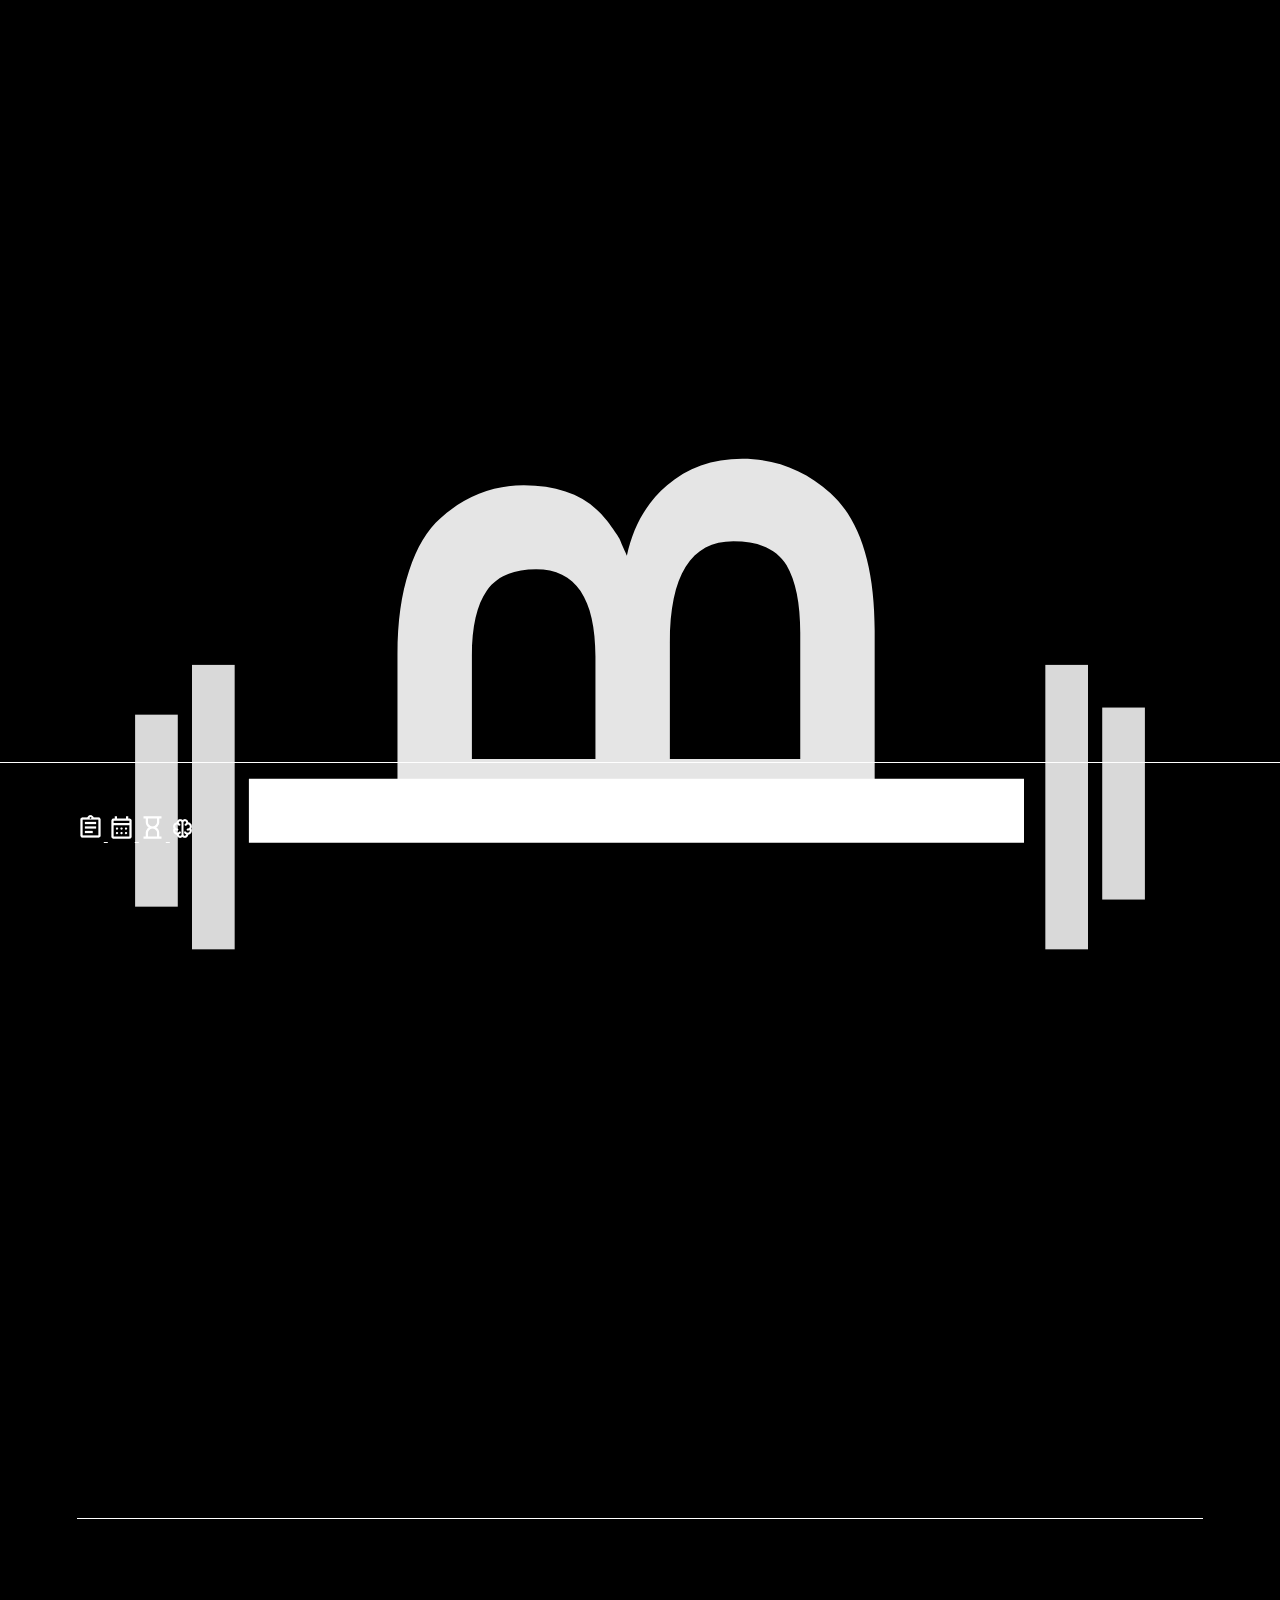
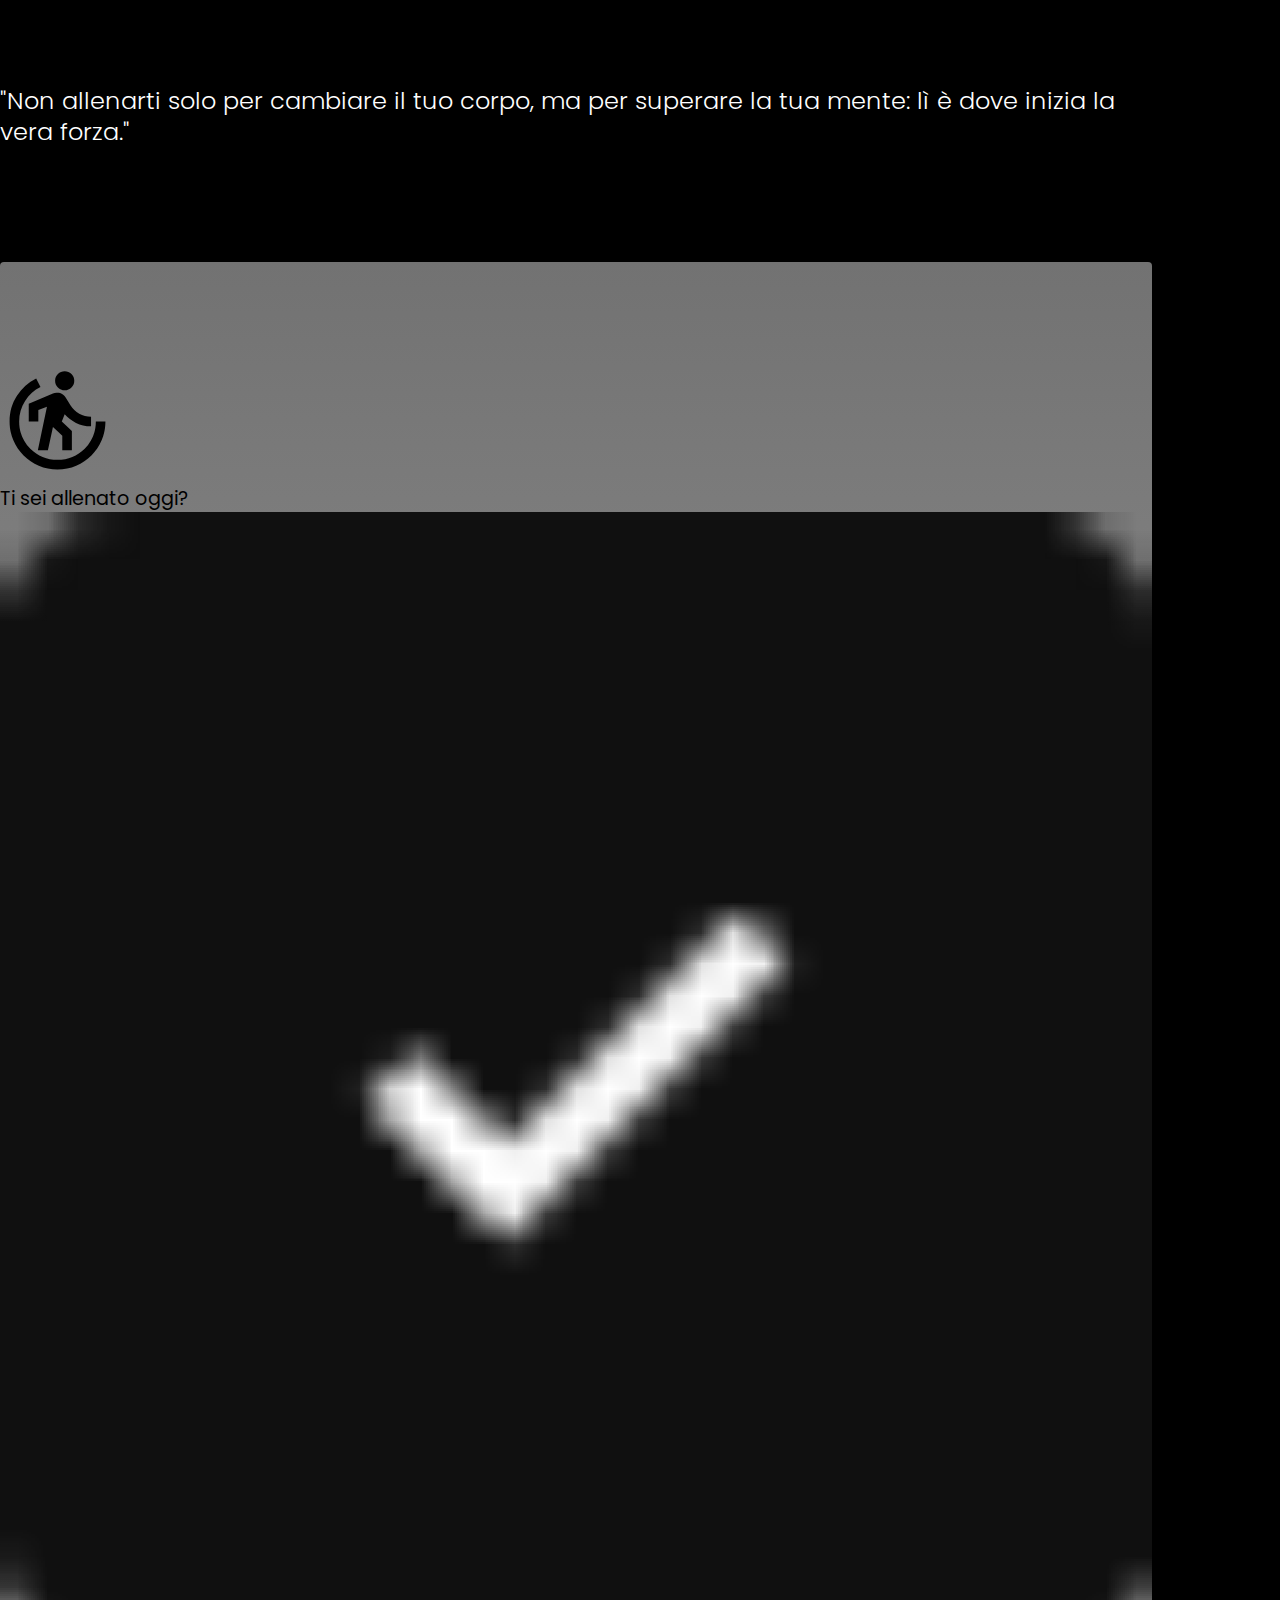
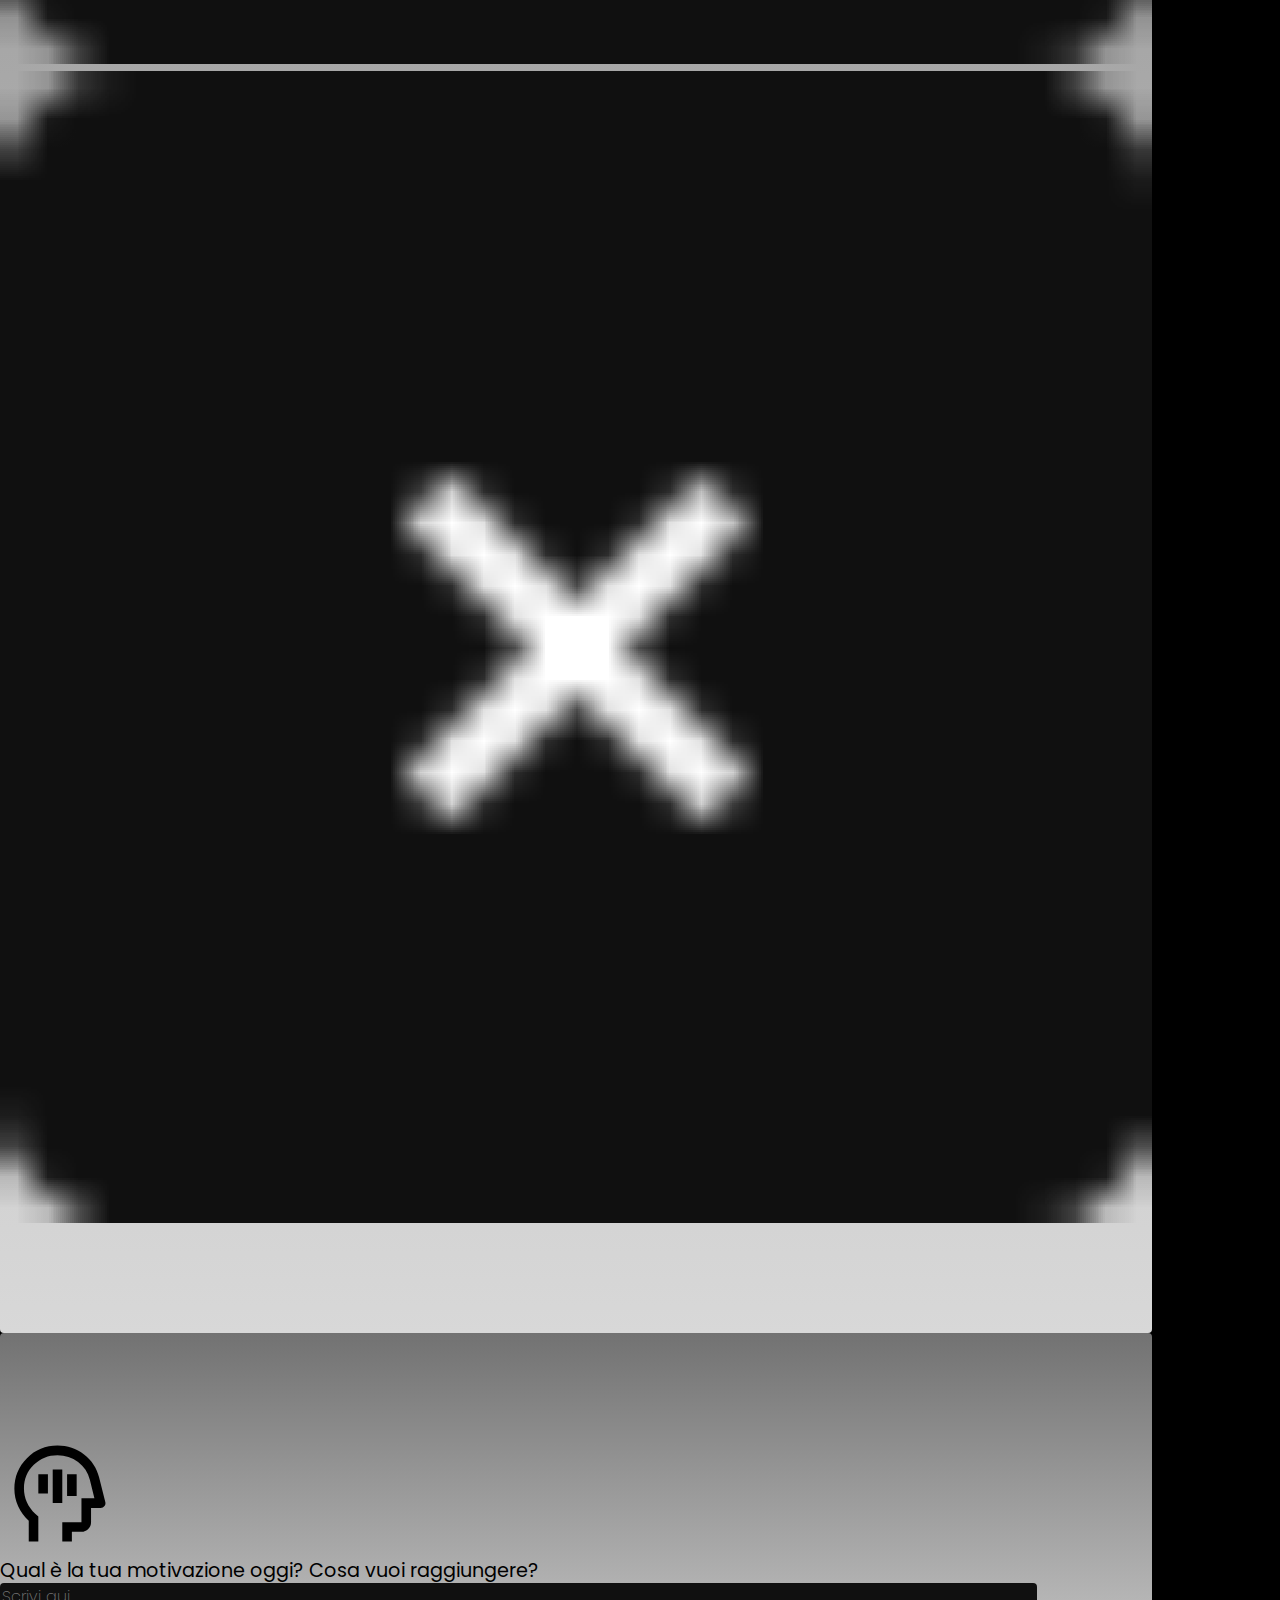
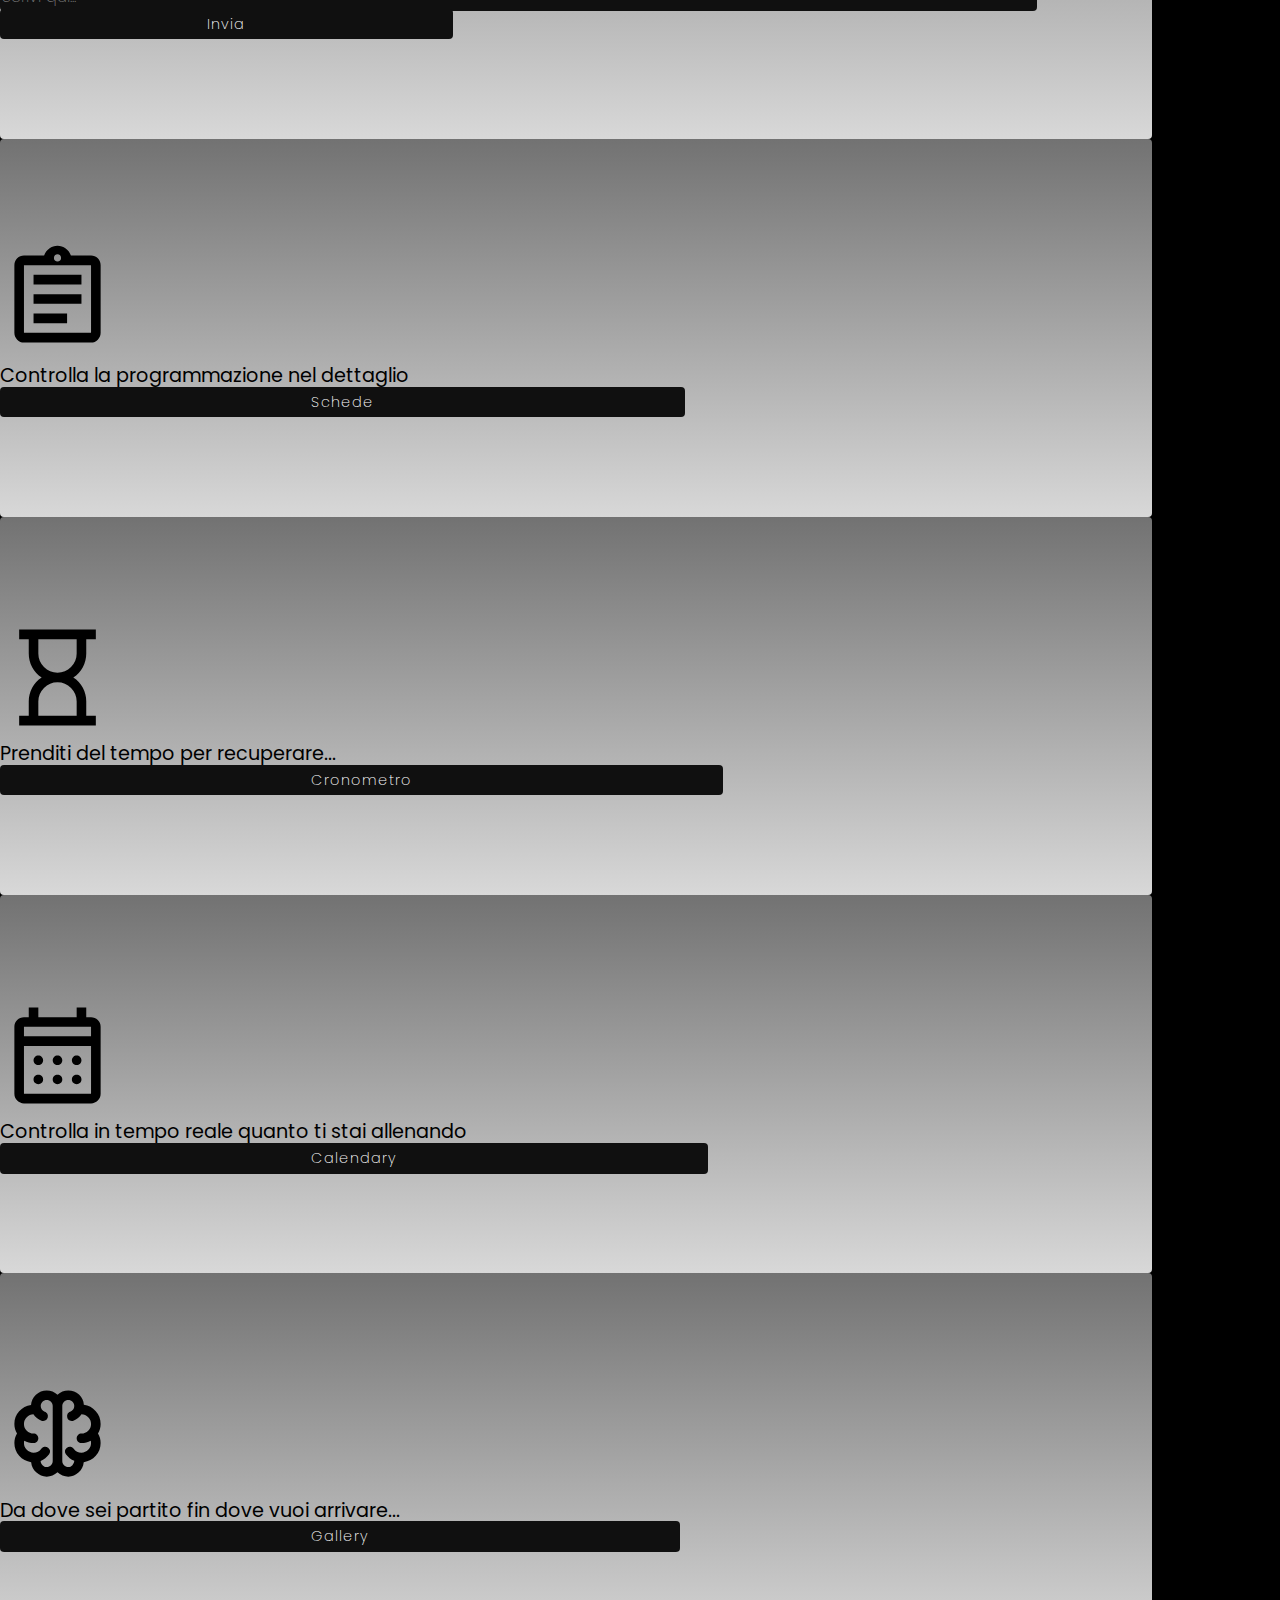
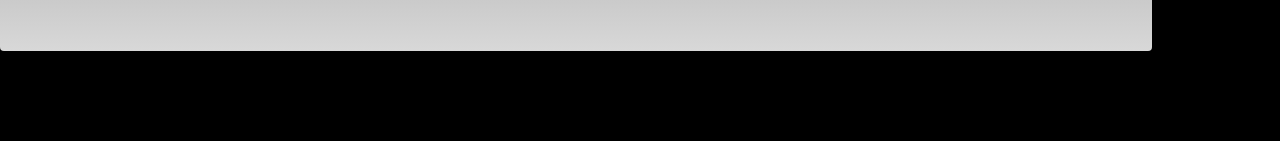
<file: index.html>
<!doctype html>
<html lang="it">
  <head>
    <meta charset="utf-8">
    <meta name="viewport" content="width=device-width, initial-scale=1">
    <title>Build | Fitness App</title>

    <!--style & reset-->
    <link rel="stylesheet" href="./css/reset.css">
    <link rel="stylesheet" href="./css/style.css">

    <!--font-->
    <link rel="preconnect" href="https://fonts.googleapis.com">
    <link rel="preconnect" href="https://fonts.gstatic.com" crossorigin>
    <link href="https://fonts.googleapis.com/css2?family=Abhaya+Libre:wght@400;500;600;700;800&family=Abril+Fatface&family=Instrument+Sans:ital,wght@0,400..700;1,400..700&family=Jacques+Francois&family=Open+Sans:ital,wght@0,300..800;1,300..800&family=Poppins:ital,wght@0,100;0,200;0,300;0,400;0,500;0,600;0,700;0,800;0,900;1,100;1,200;1,300;1,400;1,500;1,600;1,700;1,800;1,900&family=Raleway:ital,wght@0,100..900;1,100..900&display=swap" rel="stylesheet">

    <!--Bootstrap-->
    <link href="https://cdn.jsdelivr.net/npm/bootstrap@5.3.7/dist/css/bootstrap.min.css" rel="stylesheet" integrity="sha384-LN+7fdVzj6u52u30Kp6M/trliBMCMKTyK833zpbD+pXdCLuTusPj697FH4R/5mcr" crossorigin="anonymous">
  </head>
  <body>

    <!--logo-->
    <div class="logo d-flex justify-content-center align-items-center">
      <a href="./index.html" class="btn-home" ><img src="./img/logo.svg" alt="logo app"></a>
    </div>

    <!--space line-->
    <div class="line-white d-flex justify-content-center align-items-center mx-auto">
      <div class="line"></div>
    </div>
    

    <!--Motivational-->
    <div class="d-flex justify-content-center align-items-center container-fluid pad title">
      <h1 class="text-center">"Non allenarti solo per cambiare il tuo corpo, ma per superare la tua mente: lì è dove inizia la vera forza." </h1>
    </div>
    

    <!--BOX-->
    <div class="box-cont d-flex flex-column align-items-center">

        <div class="d-flex flex-column align-items-center justify-content-center box container-fluid mx-auto">
      <img class="icon" src="./img/Vector.svg" alt="icon 1">

      <div class="d-flex flex-column align-items-center txt-btn1">
        <h2 class="text-center">Ti sei allenato oggi?</h2>

        <div class="d-flex btn-1 justify-content-center">
          <a href="#" id="btnSi"><img class="btn-img" src="./img/si.png" alt="si"></a>
          <a href="#" id="btnNo"><img class="btn-img" src="./img/x.png" alt="no"></a>
        </div>

        <!-- Messaggio -->
        <div id="messaggioAllenamento" class="fade-in mt-2 text-center" style="display: none;">
          Counter aggiornato
        </div>
      </div>
    </div>

      <div class="d-flex flex-column align-items-center justify-content-center box container-fluid mx-auto">
        <img class="icon" src="./img/Vector1.svg" alt="icon 2">

        <div class="d-flex flex-column align-items-center txt-btn1">
          <h2 class="text-center">Qual è la tua motivazione oggi? Cosa vuoi raggiungere?</h2>

          <div class="d-flex flex-column align-items-center btn-2" id="motivazioneBox">
            <input id="motivationInput" class="text-center" type="text" placeholder="Scrivi qui...">
            <a href="#" onclick="salvaMotivazione()" id="inviaBtn">Invia</a>

            <!-- Testo salvato -->
            <div id="motivazioneFissa" class="fade-in mt-2 text-center" style="display: none;"></div>

            <!-- Bottone modifica sotto il testo -->
            <a href="#" onclick="modificaMotivazione()" id="modificaBtn" style="display: none; margin-top: 0.5rem;">Modifica</a>
          </div>
        </div>
      </div>

      <div class="d-flex flex-column align-items-center justify-content-center box container-fluid mx-auto">
        <img class="icon" src="./img/Vector2.svg" alt="icon 2">

        <div class="d-flex flex-column align-items-center txt-btn1">
          <h2 class="text-center" >Controlla la programmazione nel dettaglio</h2>

          <div class="d-flex flex-column align-items-center btn-2 btn-2-cor">
            <a href="./schede.html">Schede</a>
          </div>
        </div>
      </div>

      <div class="d-flex flex-column align-items-center justify-content-center box container-fluid mx-auto">
        <img class="icon" src="./img/Vector3.svg" alt="icon 3">

        <div class="d-flex flex-column align-items-center txt-btn1">
          <h2 class="text-center" >Prenditi del tempo per recuperare...</h2>

          <div class="d-flex flex-column align-items-center btn-2 btn-2-cor">
            <a href="./timer.html">Cronometro</a>
          </div>
        </div>
      </div>

      <div class="d-flex flex-column align-items-center justify-content-center box container-fluid mx-auto">
        <img class="icon" src="./img/Vector4.svg" alt="icon 4">

        <div class="d-flex flex-column align-items-center txt-btn1">
          <h2 class="text-center" >Controlla in tempo reale quanto ti stai allenando</h2>

          <div class="d-flex flex-column align-items-center btn-2 btn-2-cor">
            <a href="./calendario.html">Calendary</a>
          </div>
        </div>
      </div>

      <div class="d-flex flex-column align-items-center justify-content-center box container-fluid mx-auto">
        <img class="icon" src="./img/Vector5.svg" alt="icon 5">

        <div class="d-flex flex-column align-items-center txt-btn1">
          <h2 class="text-center" >Da dove sei partito fin dove vuoi arrivare...</h2>

          <div class="d-flex flex-column align-items-center btn-2 btn-2-cor">
            <a href="./obbiettivi.html">Gallery</a>
          </div>
        </div>
      </div>
    </div>

    <!--dinamic nav-bar-->
    <div class="navbar-din d-flex flex-column">
      <div class="line2"></div>

      <div class="d-flex justify-content-between align-items-center cont-nav">
        <a href="./schede.html"><img src="./img/icon.png" alt="icon 0 nav"> </a>
        <a href="./calendario.html"><img src="./img/icon1.png" alt="icon 1 nav"> </a>
        <a href="./timer.html"><img src="./img/icon2.png" alt="icon 2 nav"> </a>
        <a href="./obbiettivi.html"><img src="./img/icon3.png" alt="icon 3 nav"> </a>
      </div>
    </div>




    <script src="script.js"></script>
    <script src="https://cdn.jsdelivr.net/npm/bootstrap@5.3.7/dist/js/bootstrap.bundle.min.js" integrity="sha384-ndDqU0Gzau9qJ1lfW4pNLlhNTkCfHzAVBReH9diLvGRem5+R9g2FzA8ZGN954O5Q" crossorigin="anonymous"></script>
  </body>
</html>
</file>
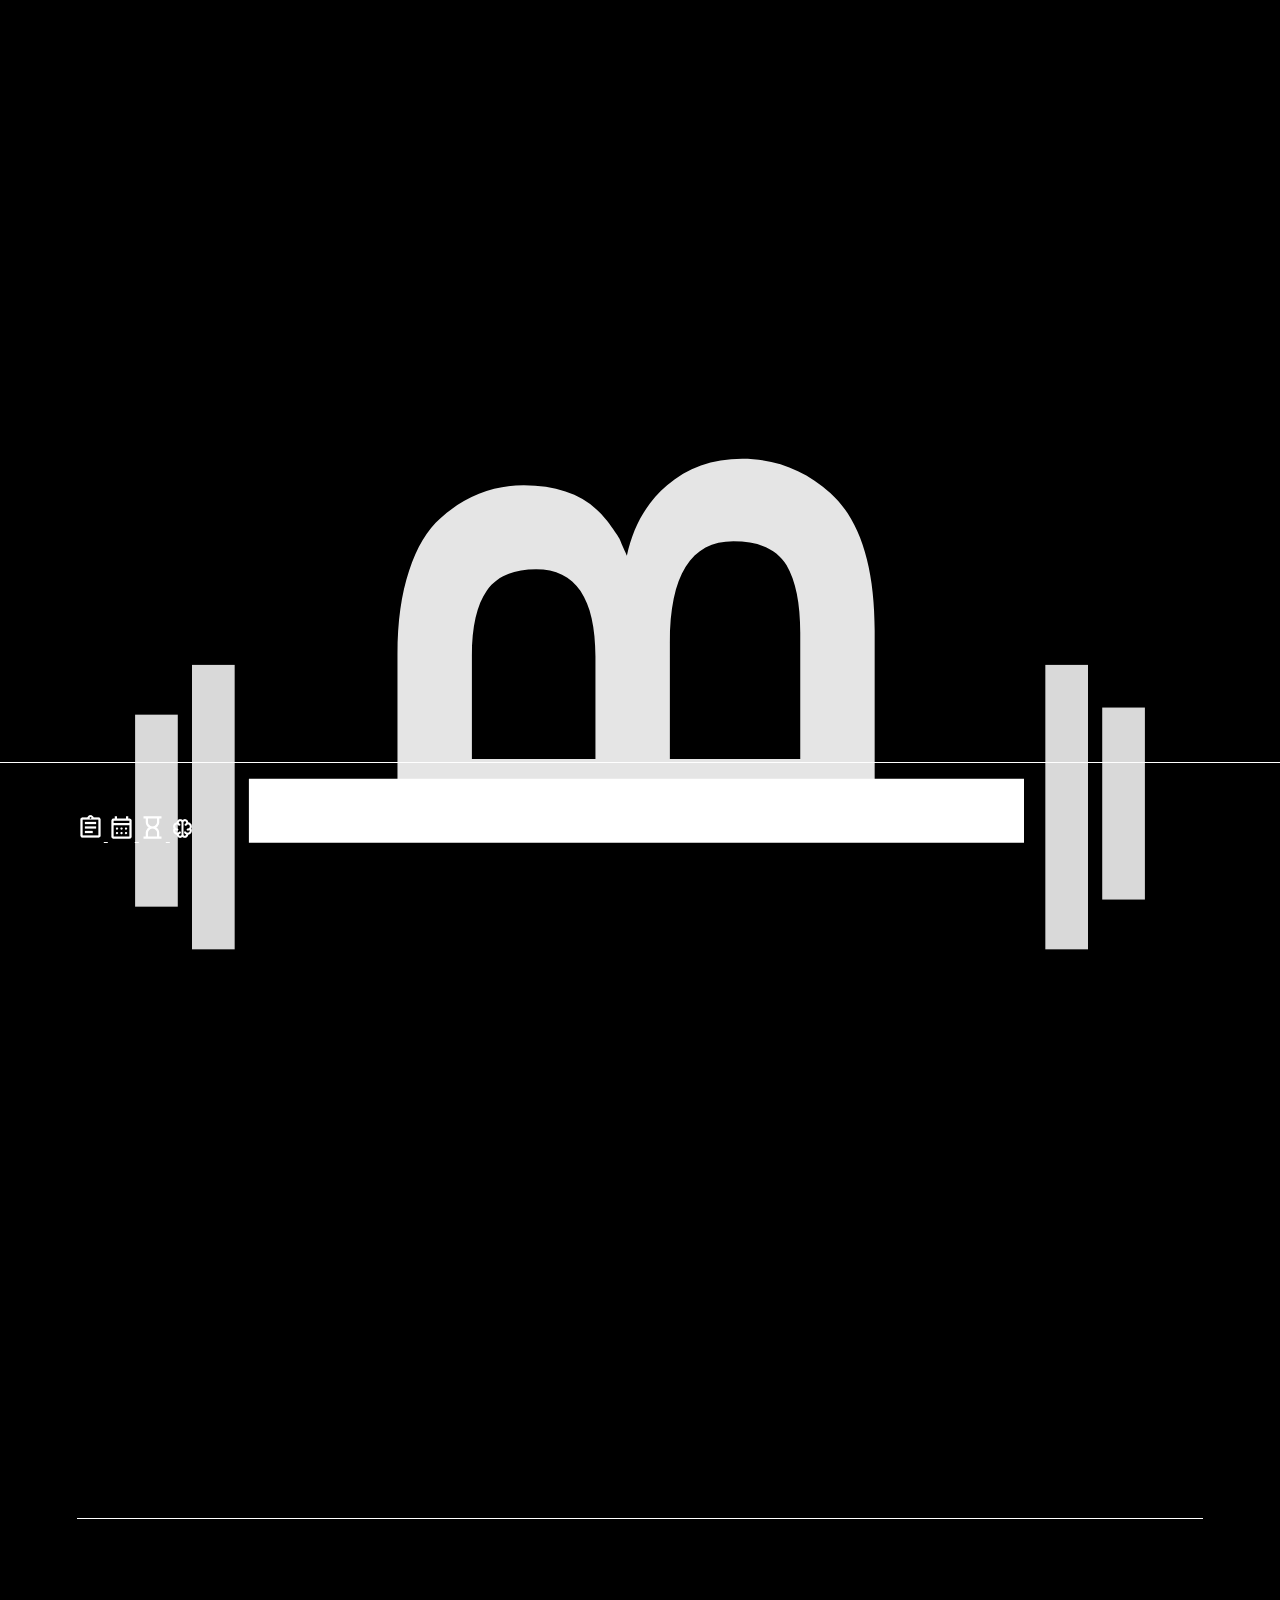
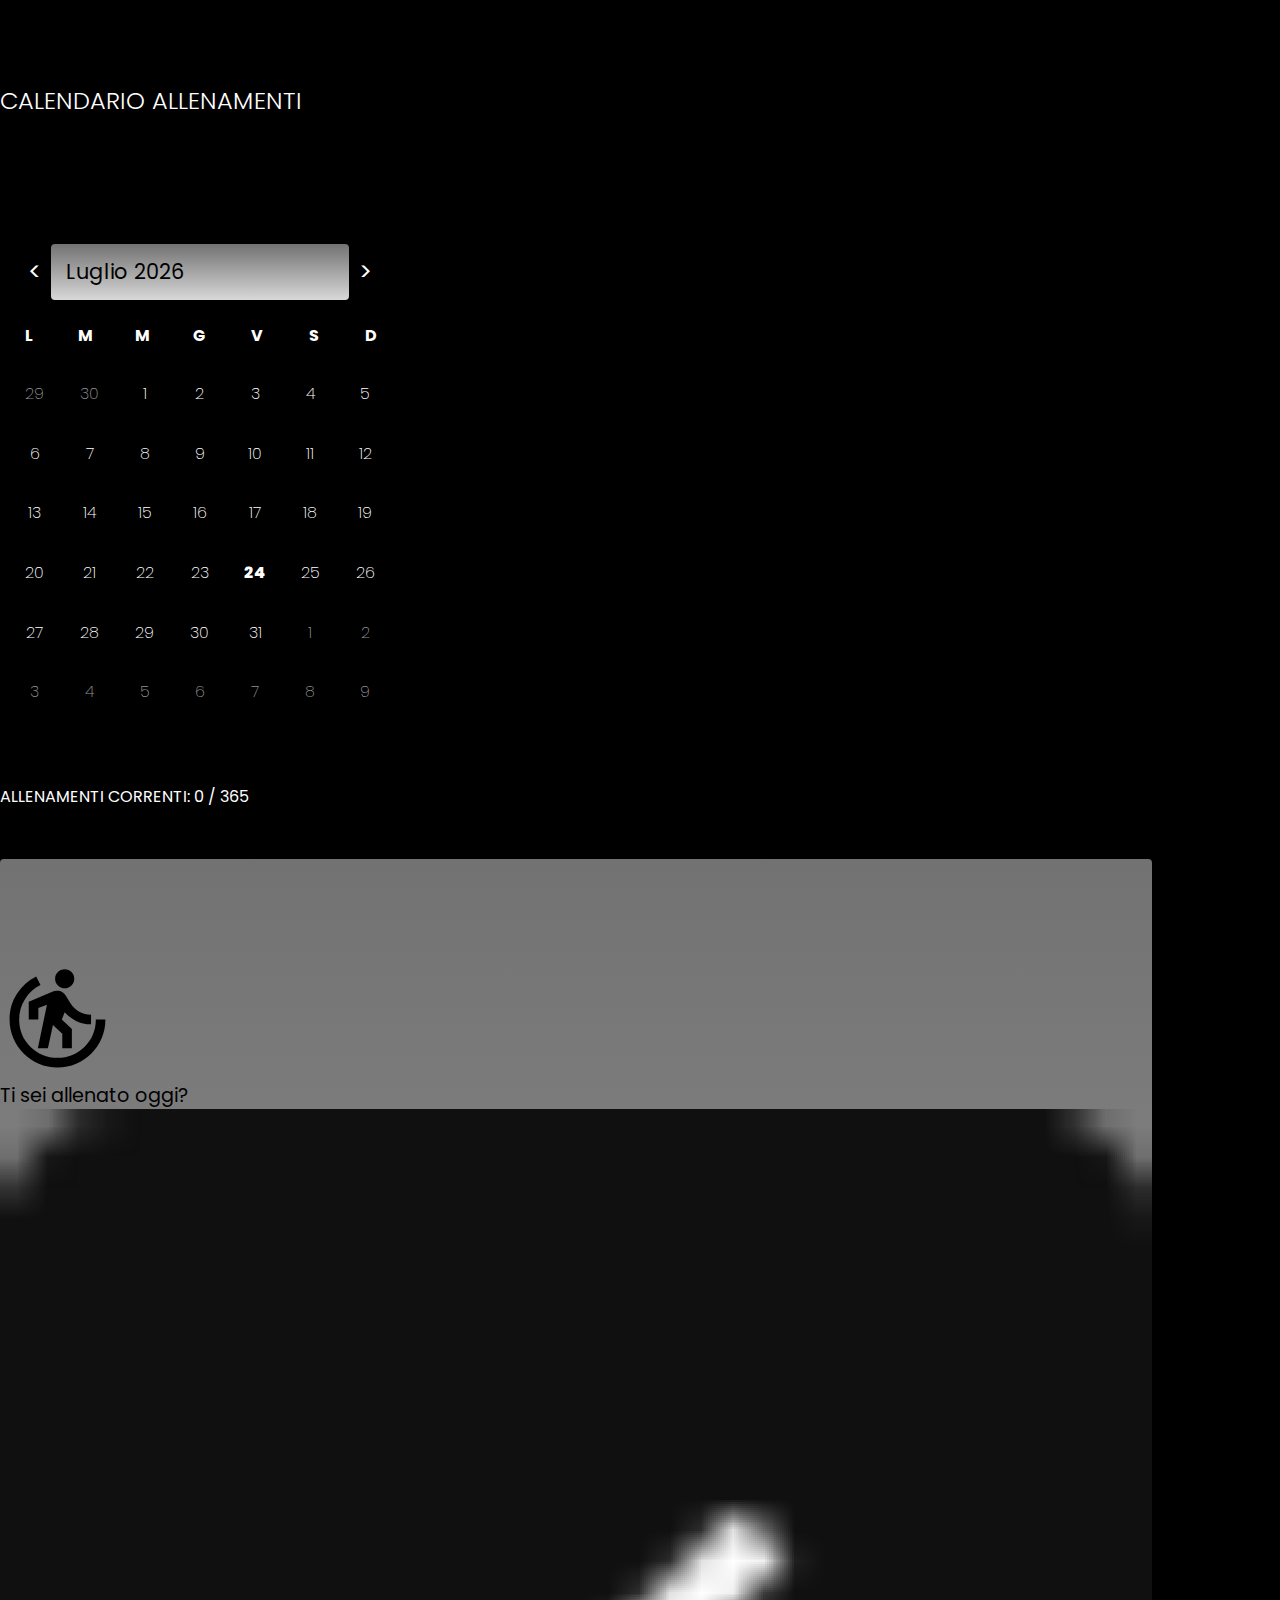
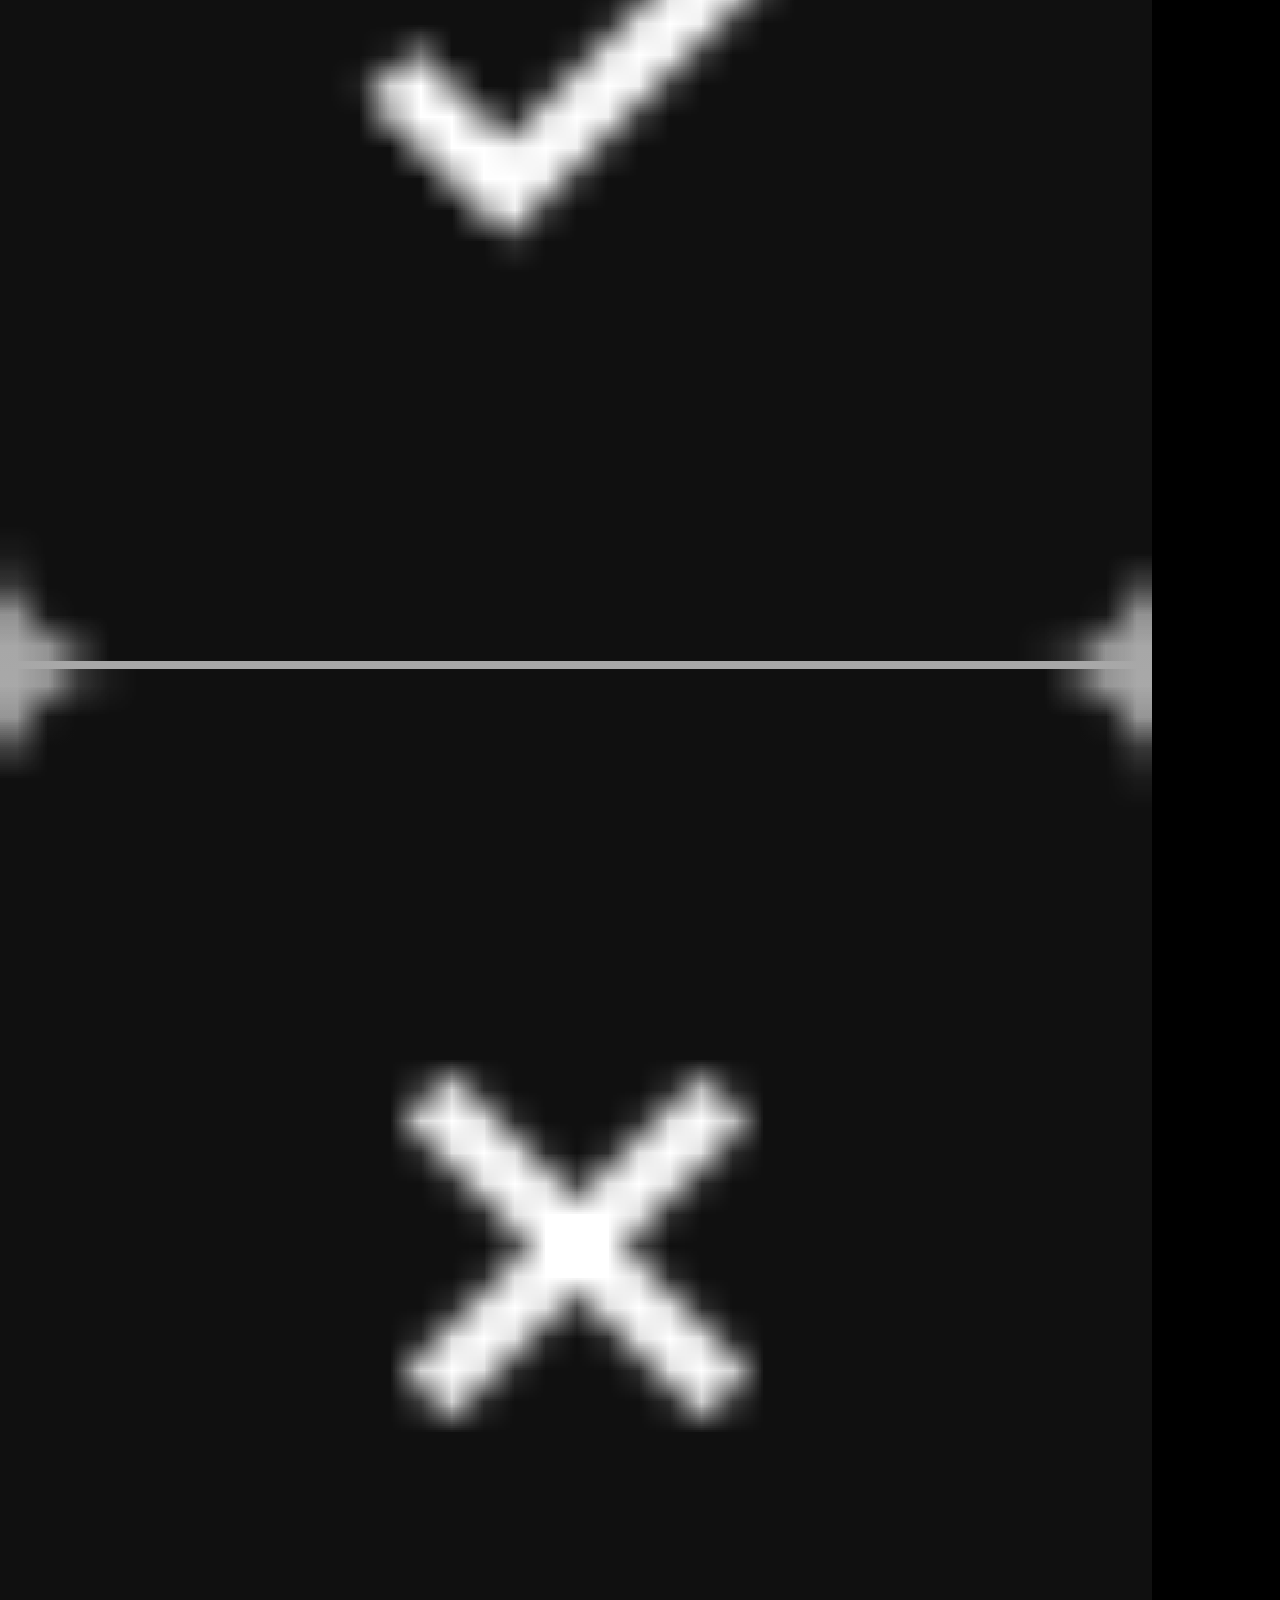
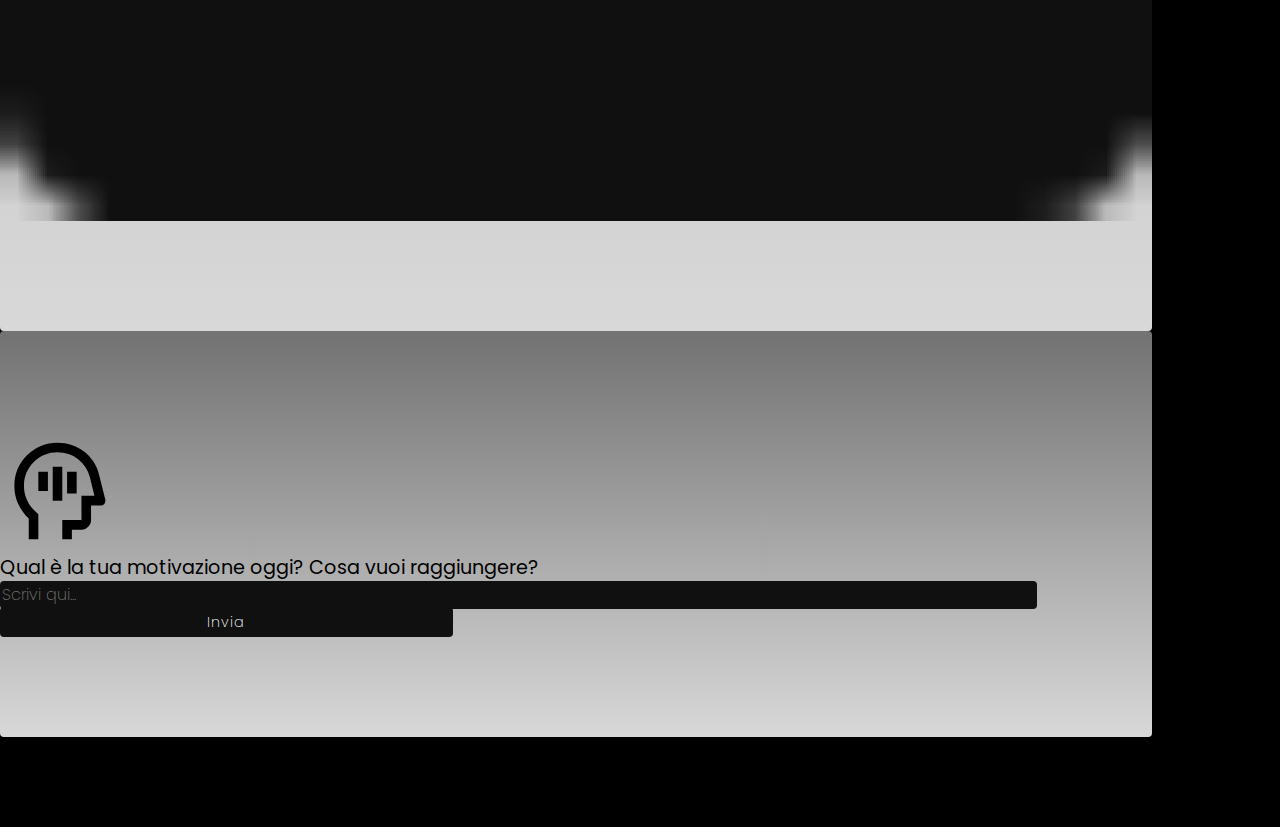
<file: calendario.html>
<!doctype html>
<html lang="it">
  <head>
    <meta charset="utf-8">
    <meta name="viewport" content="width=device-width, initial-scale=1">
    <title>Build | Fitness App</title>

    <!--style & reset-->
    <link rel="stylesheet" href="./css/reset.css">
    <link rel="stylesheet" href="./css/style.css">

    <!--font-->
    <link rel="preconnect" href="https://fonts.googleapis.com">
    <link rel="preconnect" href="https://fonts.gstatic.com" crossorigin>
    <link href="https://fonts.googleapis.com/css2?family=Abhaya+Libre:wght@400;500;600;700;800&family=Abril+Fatface&family=Instrument+Sans:ital,wght@0,400..700;1,400..700&family=Jacques+Francois&family=Open+Sans:ital,wght@0,300..800;1,300..800&family=Poppins:ital,wght@0,100;0,200;0,300;0,400;0,500;0,600;0,700;0,800;0,900;1,100;1,200;1,300;1,400;1,500;1,600;1,700;1,800;1,900&family=Raleway:ital,wght@0,100..900;1,100..900&display=swap" rel="stylesheet">

    <!--Bootstrap-->
    <link href="https://cdn.jsdelivr.net/npm/bootstrap@5.3.7/dist/css/bootstrap.min.css" rel="stylesheet" integrity="sha384-LN+7fdVzj6u52u30Kp6M/trliBMCMKTyK833zpbD+pXdCLuTusPj697FH4R/5mcr" crossorigin="anonymous">
  </head>
  <body>
     <!--logo-->
    <div class="logo d-flex justify-content-center align-items-center">
      <a href="./index.html" class="btn-home" ><img src="./img/logo.svg" alt="logo app"></a>
    </div>

    <!--space line-->
    <div class="line-white d-flex justify-content-center align-items-center mx-auto">
      <div class="line"></div>
    </div>
    
    <!--Motivational-->
    <div class="d-flex justify-content-center align-items-center container-fluid pad title">
      <h1 class="text-center">CALENDARIO ALLENAMENTI</h1>
    </div>

    <!--calendario-->
    <div class="calendar mx-auto" aria-label="Calendario">

      <div class="calendar-header">
        <button id="prevMonth" aria-label="Mese precedente">&lt;</button>

        <div class="month-year text-center" id="monthYear">Luglio 2025</div>

        <button id="nextMonth" aria-label="Mese successivo">&gt;</button>
      </div>

      <div class="weekdays" aria-hidden="true">
        <div>L</div>
        <div>M</div>
        <div>M</div>
        <div>G</div>
        <div>V</div>
        <div>S</div>
        <div>D</div>
      </div>

      <div class="days" id="calendarDays"></div>

    </div>



    <!--allenamenti correnti-->
    <div class="d-flex justify-content-center mx">
      <p id="counterText">ALLENAMENTI CORRENTI: 0 / 365</p>
    </div>

    <!--Box-->
    <div class="box-cont d-flex flex-column align-items-center">

        <div class="d-flex flex-column align-items-center justify-content-center box container-fluid mx-auto">
      <img class="icon" src="./img/Vector.svg" alt="icon 1">

      <div class="d-flex flex-column align-items-center txt-btn1">
        <h2 class="text-center">Ti sei allenato oggi?</h2>

        <div class="d-flex btn-1 justify-content-center">
          <a href="#" id="btnSi"><img class="btn-img" src="./img/si.png" alt="si"></a>
          <a href="#" id="btnNo"><img class="btn-img" src="./img/x.png" alt="no"></a>
        </div>

        <!-- Messaggio -->
        <div id="messaggioAllenamento" class="fade-in mt-2 text-center" style="display: none;">
          Counter aggiornato
        </div>
      </div>
        </div>

        <div class="d-flex flex-column align-items-center justify-content-center box container-fluid mx-auto">
            <img class="icon" src="./img/Vector1.svg" alt="icon 2">

            <div class="d-flex flex-column align-items-center txt-btn1">
              <h2 class="text-center">Qual è la tua motivazione oggi? Cosa vuoi raggiungere?</h2>

              <div class="d-flex flex-column align-items-center btn-2" id="motivazioneBox">
                <input id="motivationInput" class="text-center" type="text" placeholder="Scrivi qui...">
                <a href="#" onclick="salvaMotivazione()" id="inviaBtn">Invia</a>

                <!-- Testo salvato -->
                <div id="motivazioneFissa" class="fade-in mt-2 text-center" style="display: none;"></div>

                <!-- Bottone modifica sotto il testo -->
                <a href="#" onclick="modificaMotivazione()" id="modificaBtn" style="display: none; margin-top: 0.5rem;">Modifica</a>
              </div>
            </div>
        </div>
    </div>

   <!--dinamic nav-bar-->
    <div class="navbar-din d-flex flex-column">
      <div class="line2"></div>

      <div class="d-flex justify-content-between align-items-center cont-nav">
        <a href="./schede.html"><img src="./img/icon.png" alt="icon 0 nav"> </a>
        <a href="./calendario.html"><img src="./img/icon1.png" alt="icon 1 nav"> </a>
        <a href="./timer.html"><img src="./img/icon2.png" alt="icon 2 nav"> </a>
        <a href="./obbiettivi.html"><img src="./img/icon3.png" alt="icon 3 nav"> </a>
      </div>
    </div>
    





    <script src="script.js"></script>
    <script src="https://cdn.jsdelivr.net/npm/bootstrap@5.3.7/dist/js/bootstrap.bundle.min.js" integrity="sha384-ndDqU0Gzau9qJ1lfW4pNLlhNTkCfHzAVBReH9diLvGRem5+R9g2FzA8ZGN954O5Q" crossorigin="anonymous"></script>
  </body>
</html>
</file>
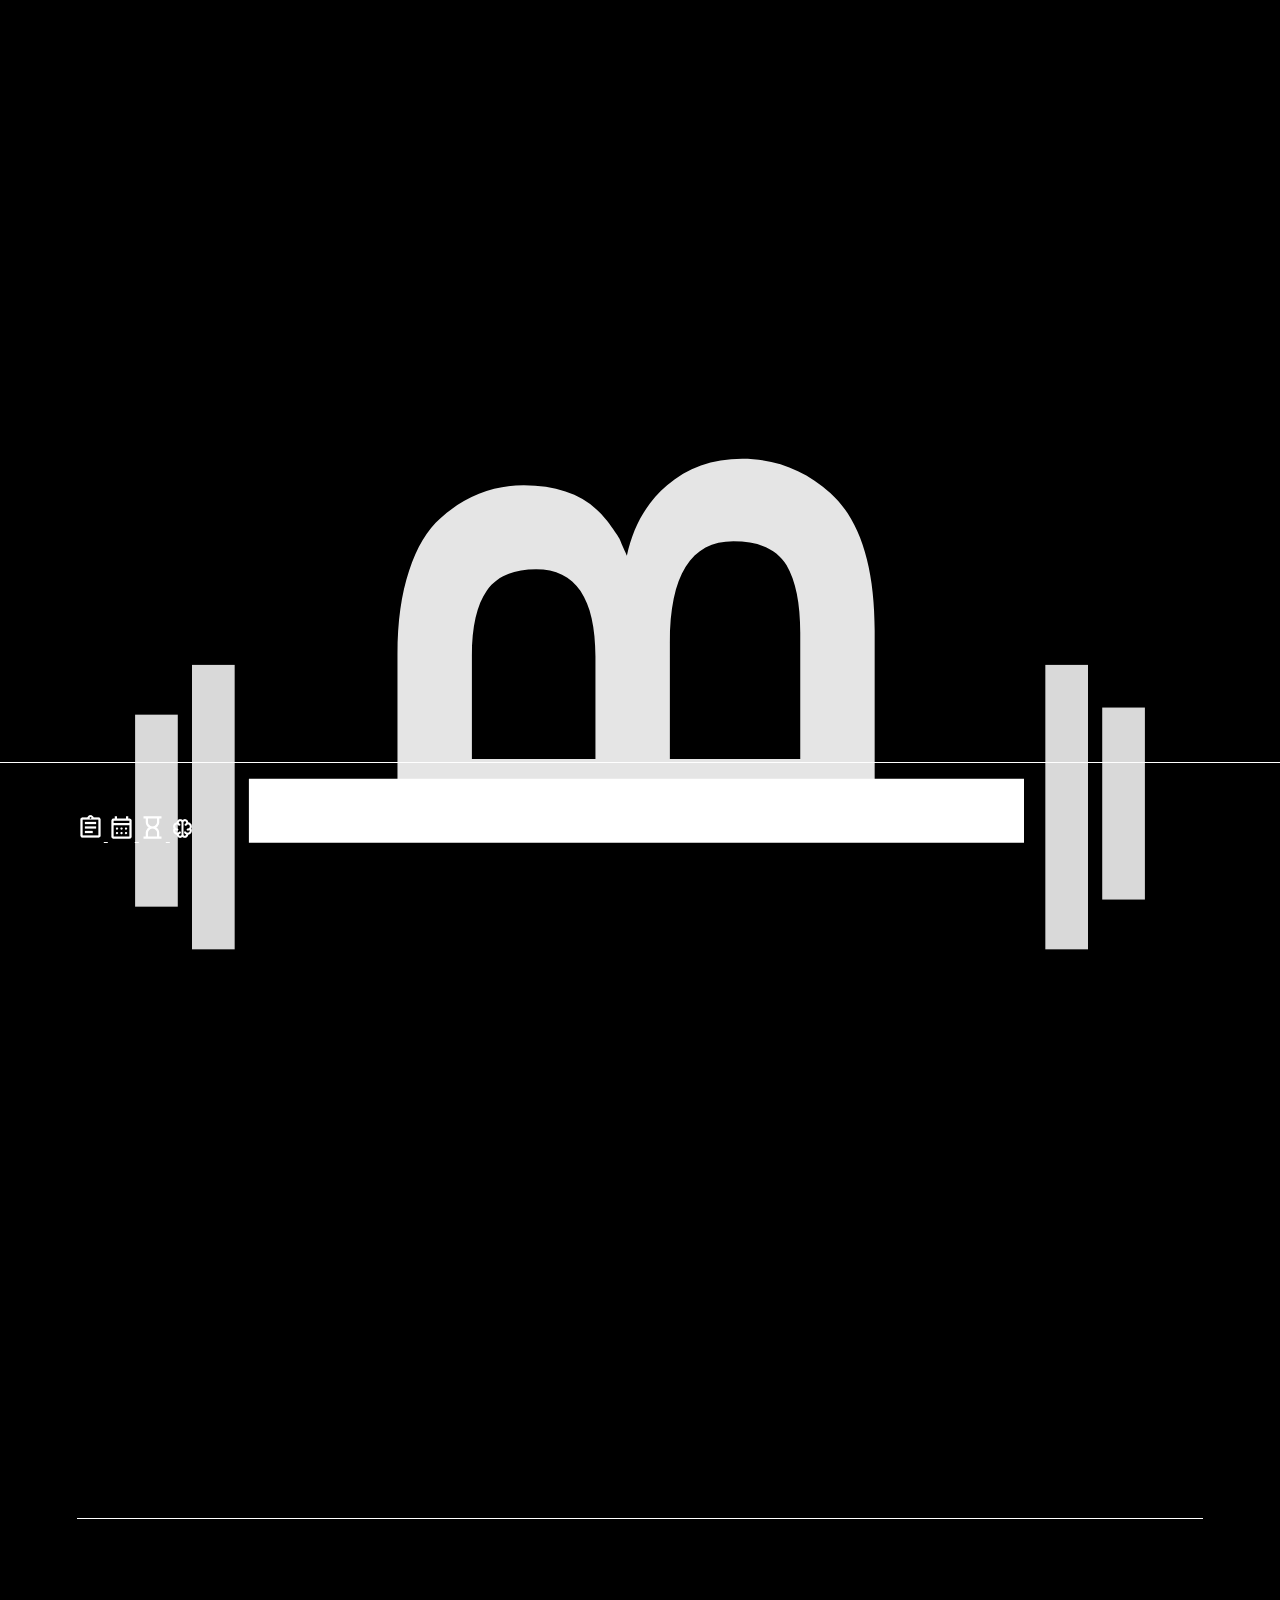
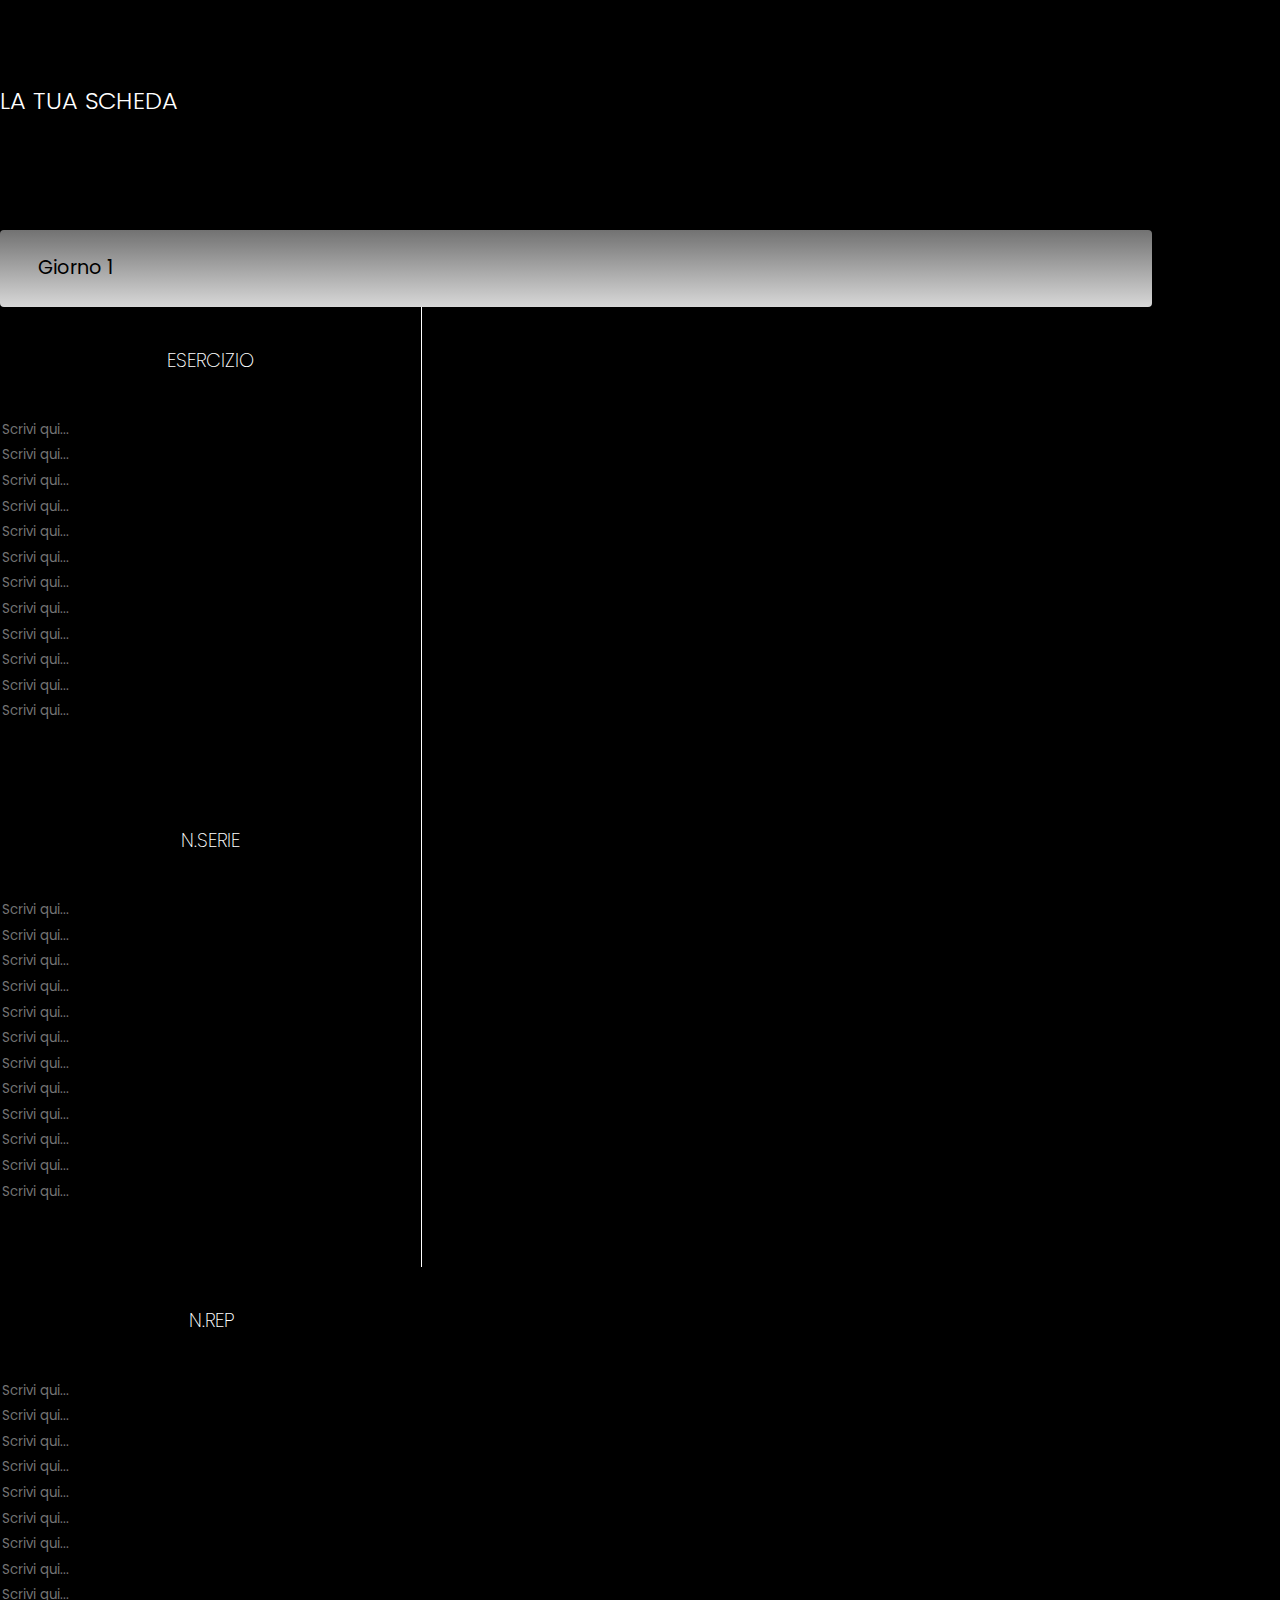
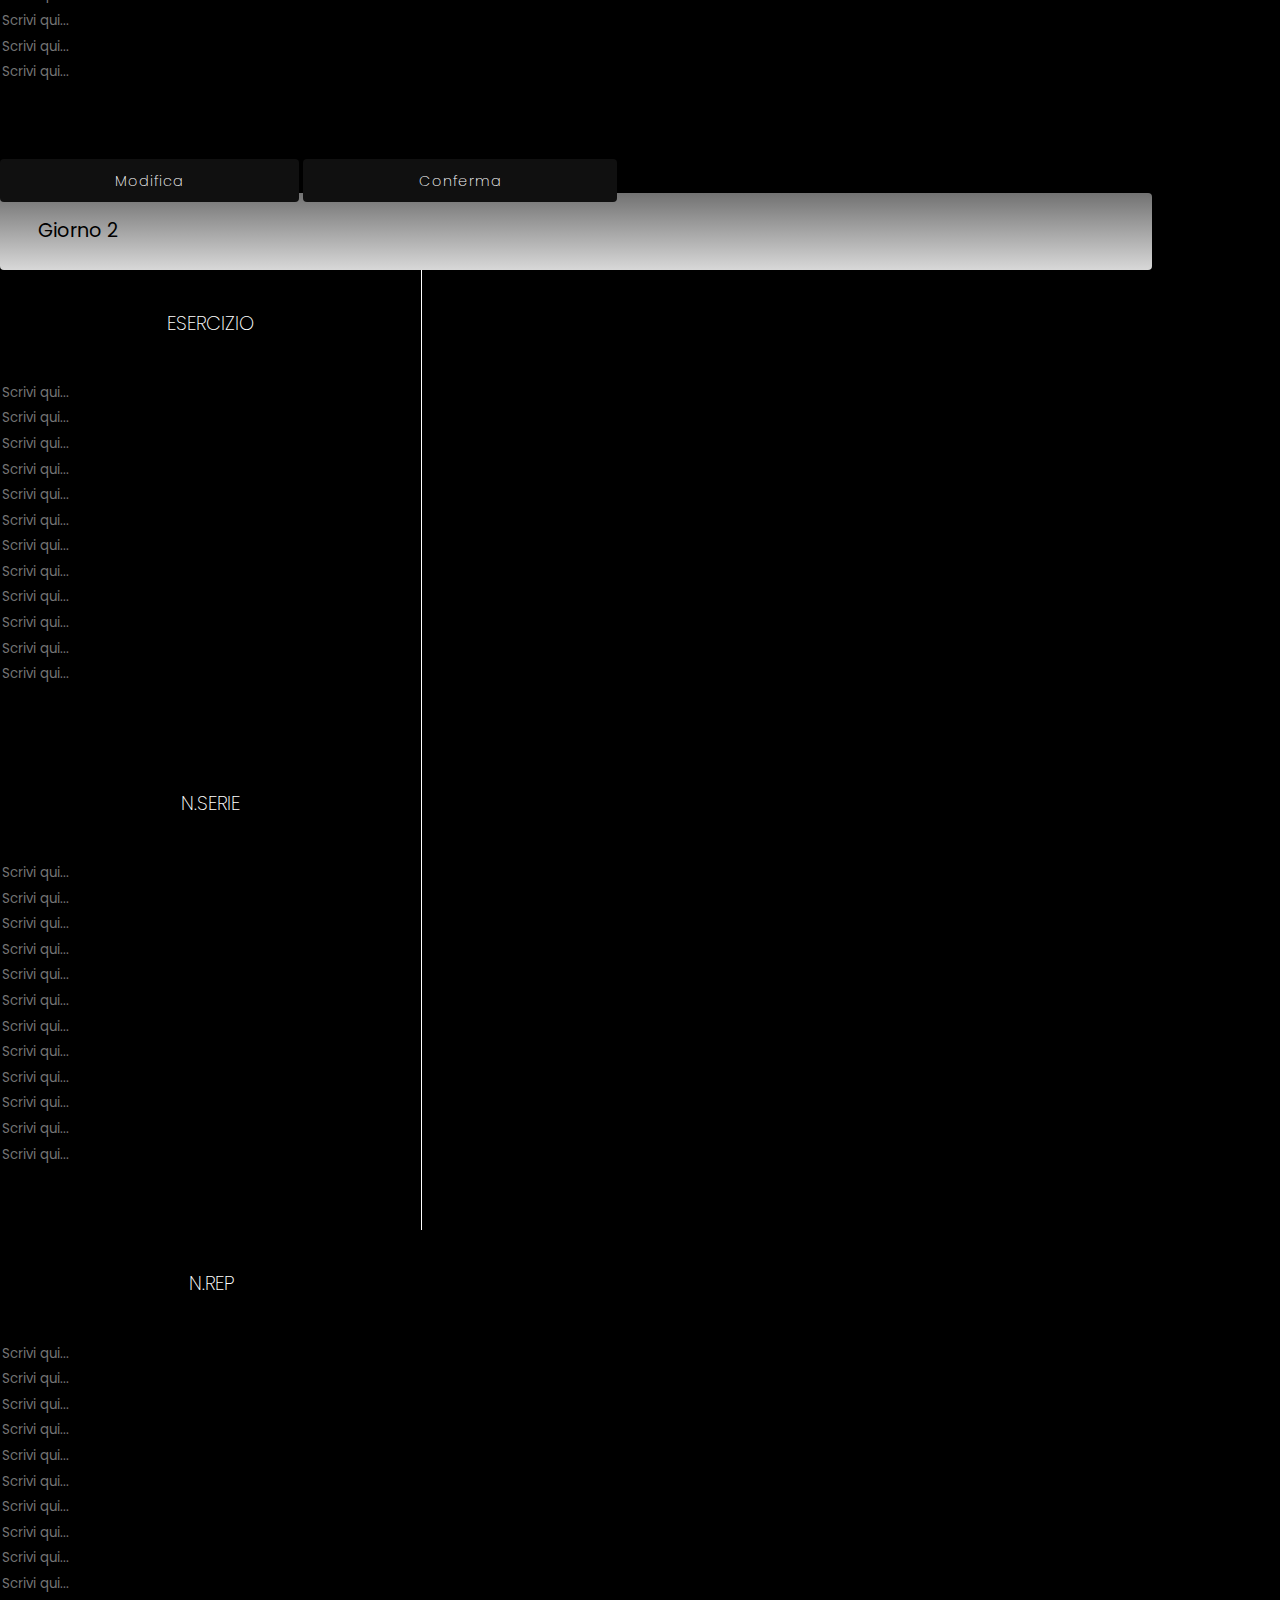
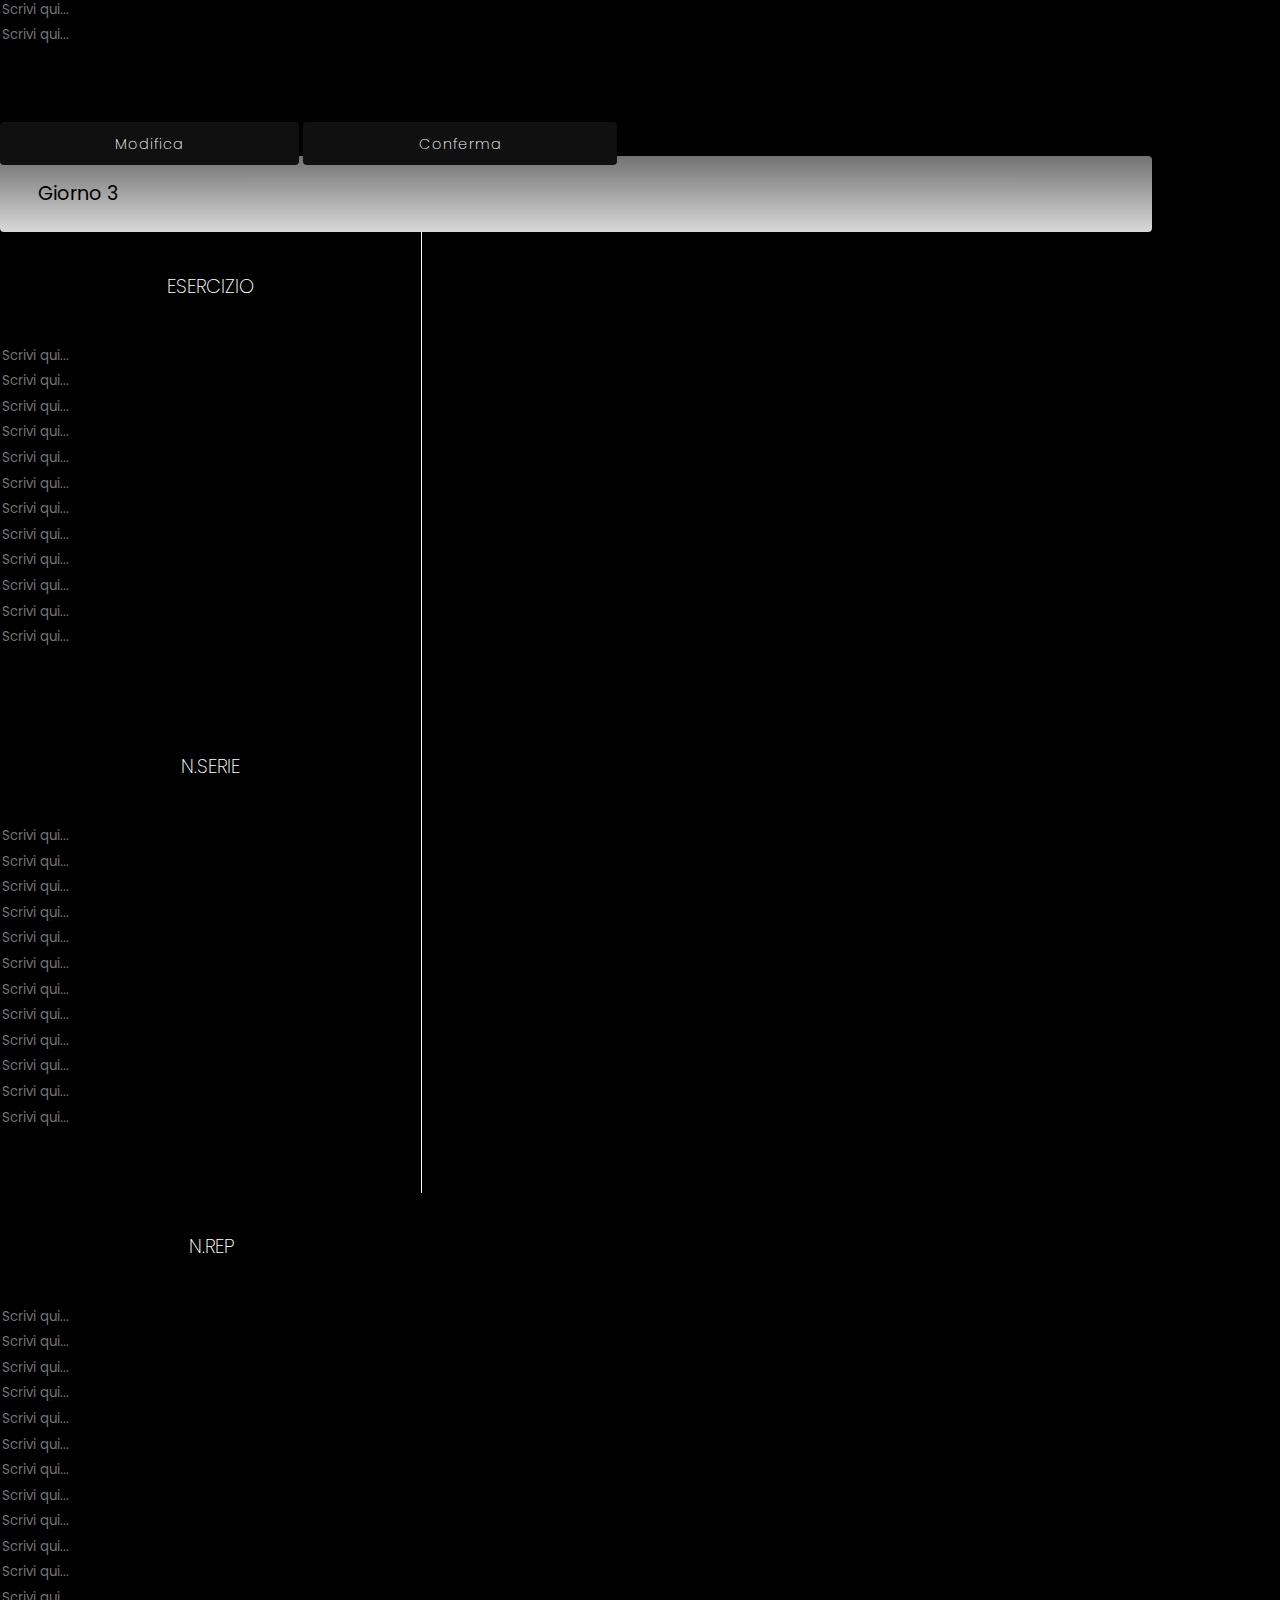
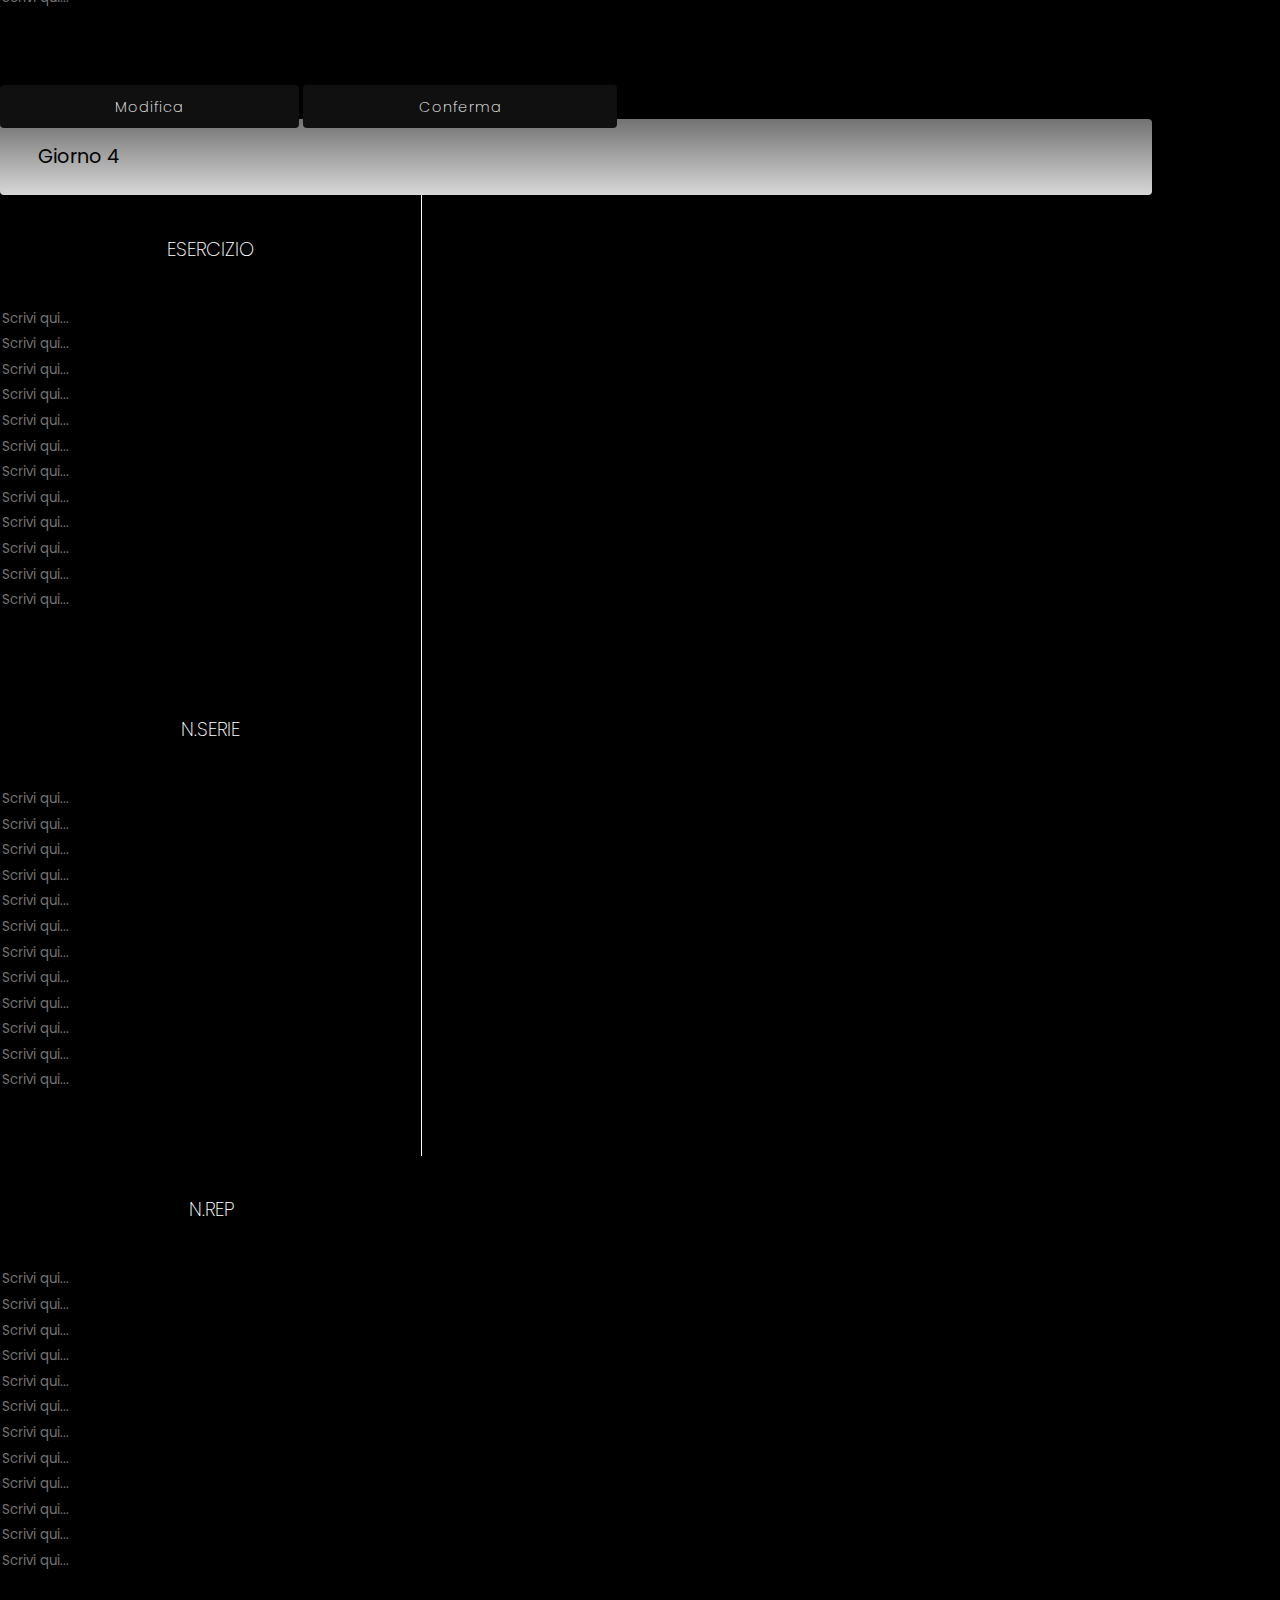
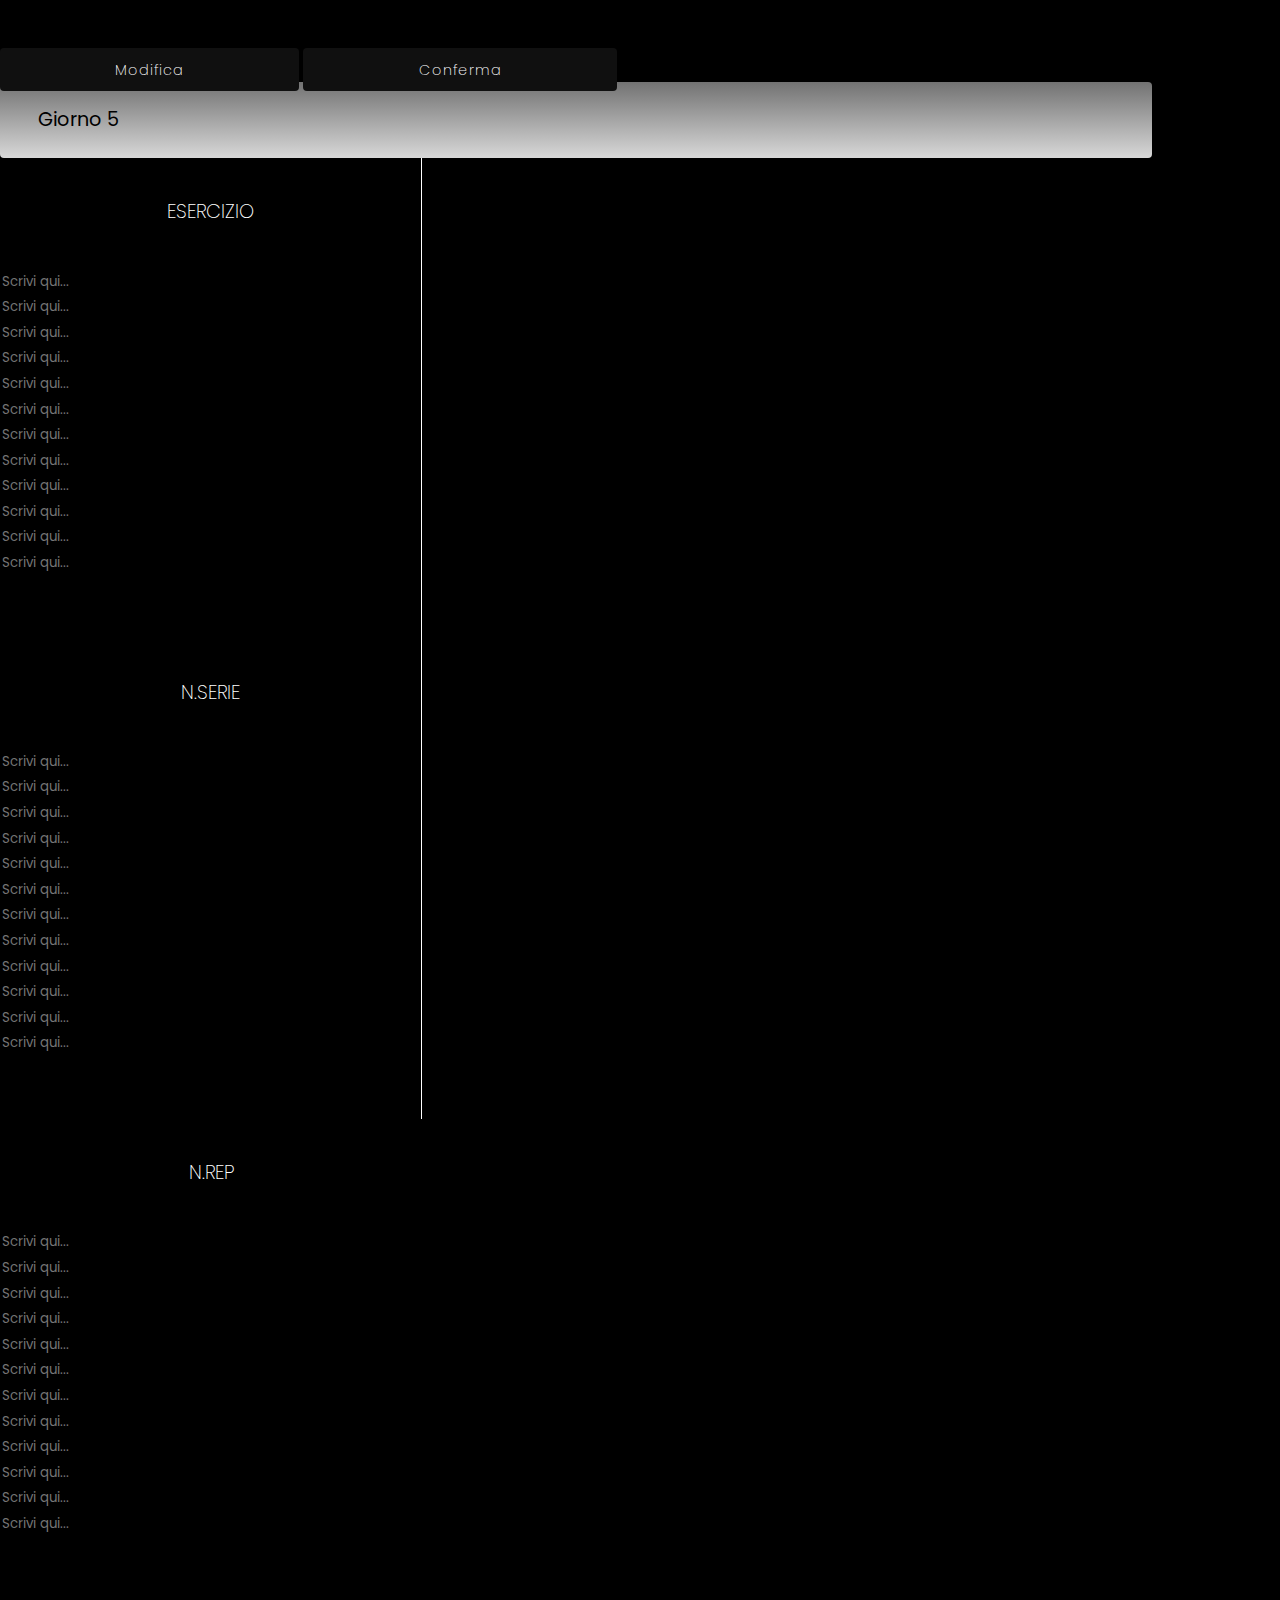
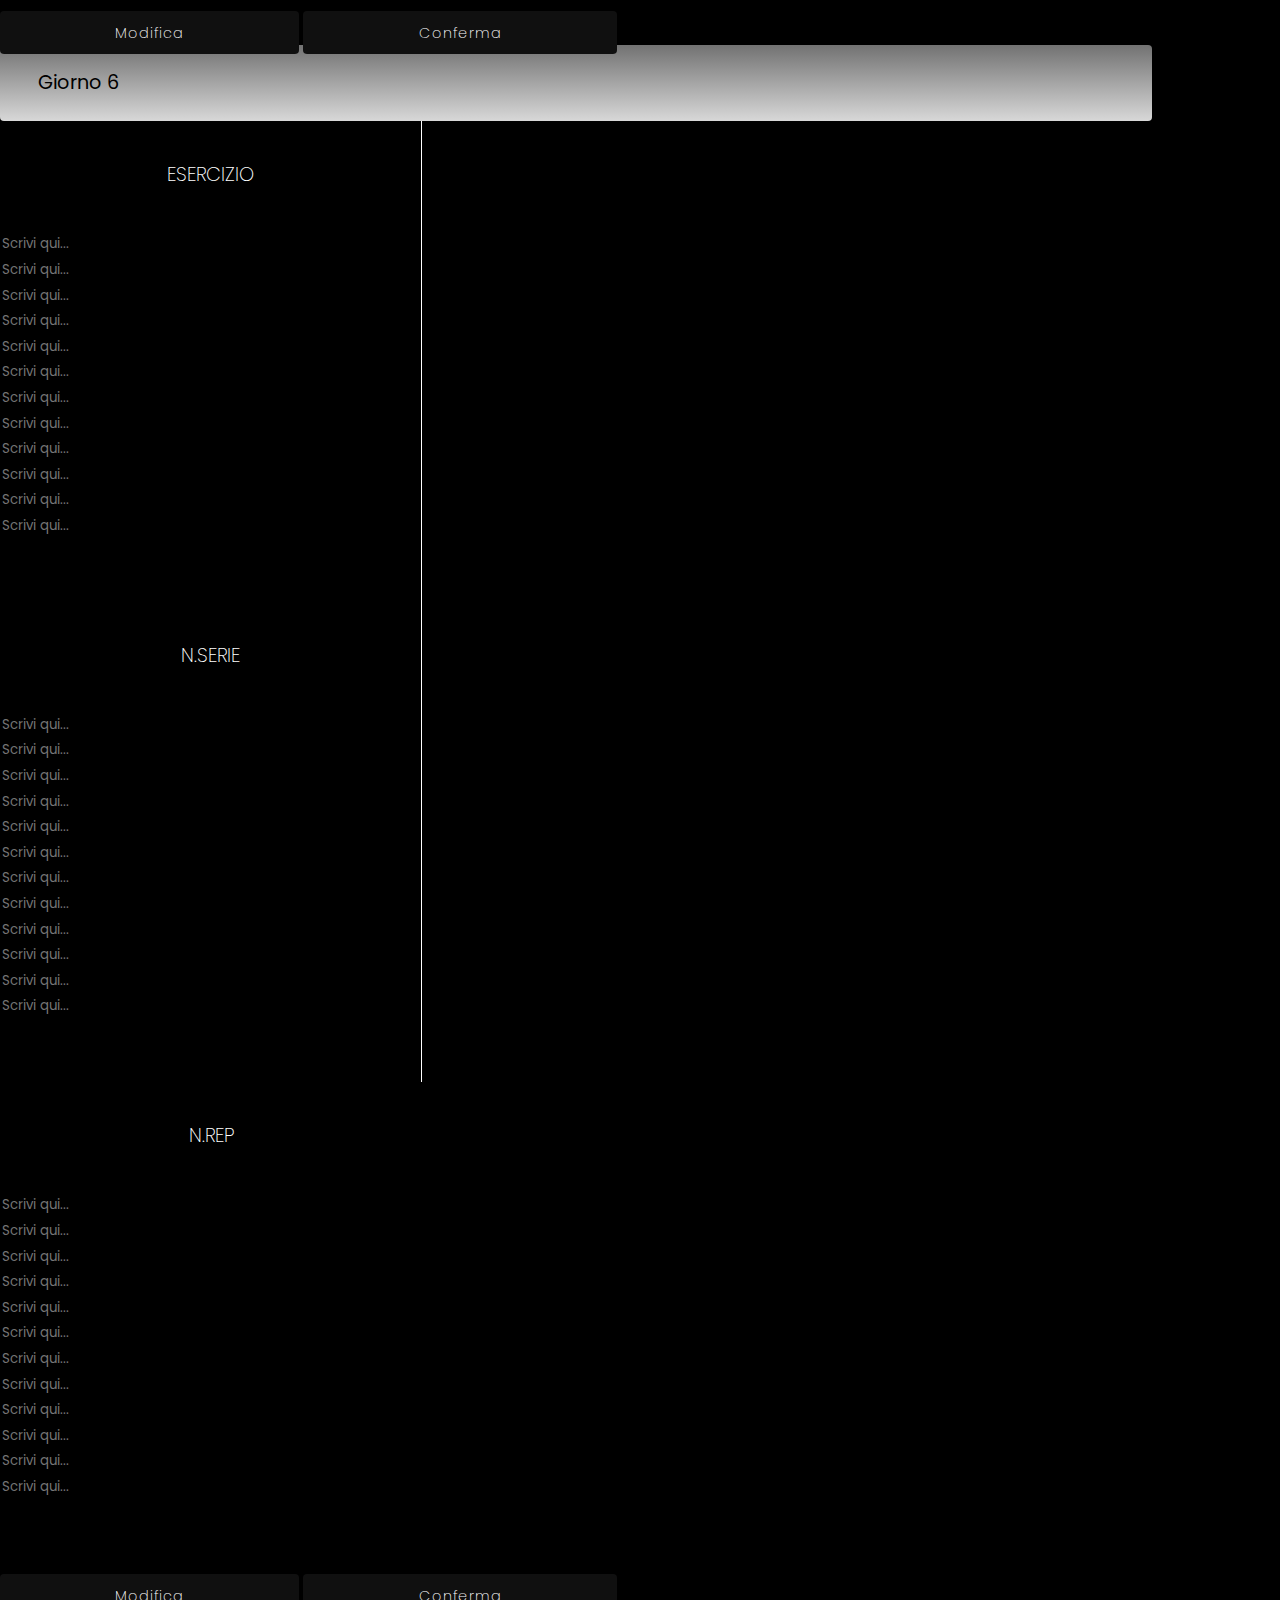
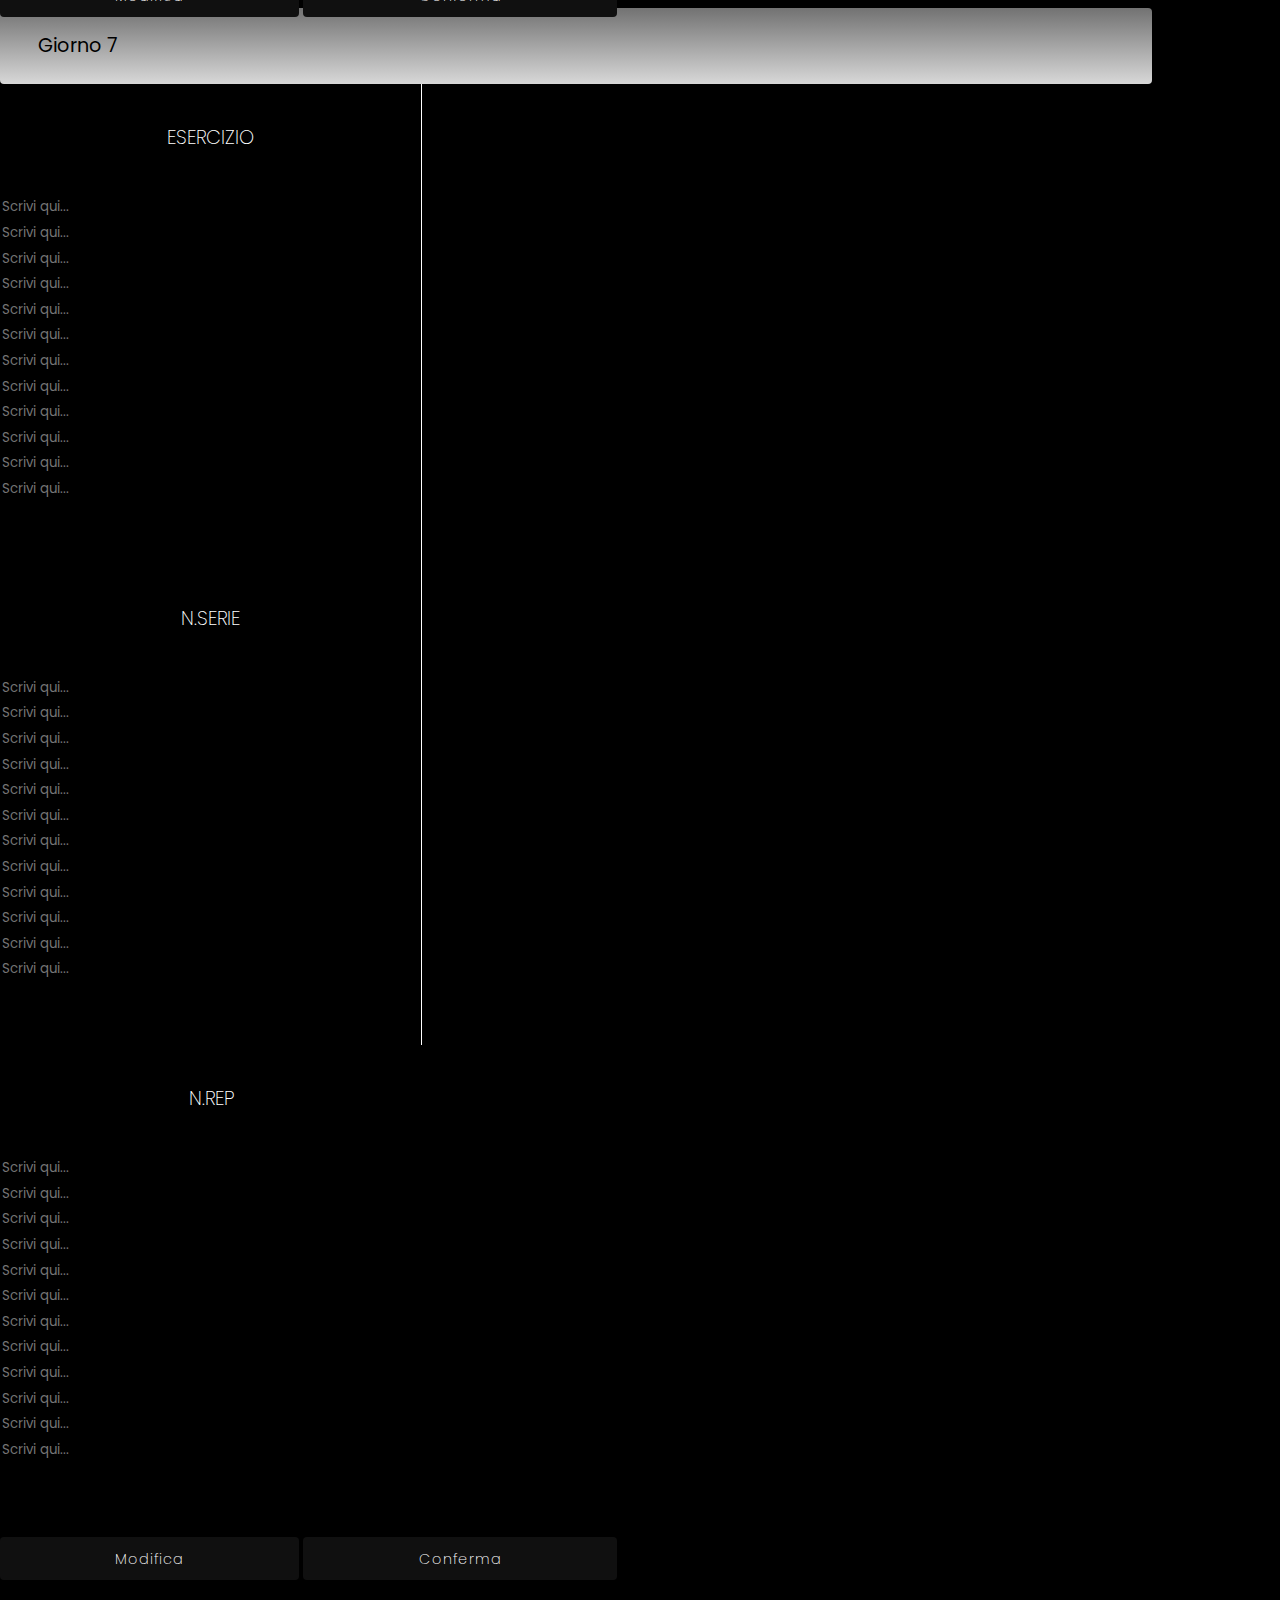
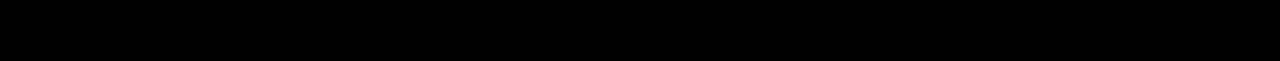
<file: schede.html>
<!doctype html>
<html lang="it">
  <head>
    <meta charset="utf-8">
    <meta name="viewport" content="width=device-width, initial-scale=1">
    <title>Build | Fitness App</title>

    <!--style & reset-->
    <link rel="stylesheet" href="./css/reset.css">
    <link rel="stylesheet" href="./css/style.css">

    <!--font-->
    <link rel="preconnect" href="https://fonts.googleapis.com">
    <link rel="preconnect" href="https://fonts.gstatic.com" crossorigin>
    <link href="https://fonts.googleapis.com/css2?family=Abhaya+Libre:wght@400;500;600;700;800&family=Abril+Fatface&family=Instrument+Sans:ital,wght@0,400..700;1,400..700&family=Jacques+Francois&family=Open+Sans:ital,wght@0,300..800;1,300..800&family=Poppins:ital,wght@0,100;0,200;0,300;0,400;0,500;0,600;0,700;0,800;0,900;1,100;1,200;1,300;1,400;1,500;1,600;1,700;1,800;1,900&family=Raleway:ital,wght@0,100..900;1,100..900&display=swap" rel="stylesheet">

    <!--Bootstrap-->
    <link href="https://cdn.jsdelivr.net/npm/bootstrap@5.3.7/dist/css/bootstrap.min.css" rel="stylesheet" integrity="sha384-LN+7fdVzj6u52u30Kp6M/trliBMCMKTyK833zpbD+pXdCLuTusPj697FH4R/5mcr" crossorigin="anonymous">
  </head>
  <body>
     <!--logo-->
    <div class="logo d-flex justify-content-center align-items-center">
      <a href="./index.html" class="btn-home" ><img src="./img/logo.svg" alt="logo app"></a>
    </div>

    <!--space line-->
    <div class="line-white d-flex justify-content-center align-items-center mx-auto">
      <div class="line"></div>
    </div>
    

    <!--Motivational-->
    <div class="d-flex justify-content-center align-items-center container-fluid pad title">
      <h1 class="text-center">LA TUA SCHEDA</h1>
    </div>

    <!--schede-->
    <div class="cont-schede-principale d-flex flex-column"> 
        <div class="d-flex flex-column">
            <div class="d-flex flex-column box box-schede container-fluid mx-auto">
                <h2>Giorno 1</h2> 
            </div>

            <div class="d-flex justify-content-center">
                <div class="d-flex flex-column cont-schede border-schede">
                    <h2>ESERCIZIO</h2>
                    <input class="text-center" type="text" placeholder="Scrivi qui...">
                    <input class="text-center" type="text" placeholder="Scrivi qui...">
                    <input class="text-center" type="text" placeholder="Scrivi qui...">
                    <input class="text-center" type="text" placeholder="Scrivi qui...">
                    <input class="text-center" type="text" placeholder="Scrivi qui...">
                    <input class="text-center" type="text" placeholder="Scrivi qui...">
                    <input class="text-center" type="text" placeholder="Scrivi qui...">
                    <input class="text-center" type="text" placeholder="Scrivi qui...">
                    <input class="text-center" type="text" placeholder="Scrivi qui...">
                    <input class="text-center" type="text" placeholder="Scrivi qui...">
                    <input class="text-center" type="text" placeholder="Scrivi qui...">
                    <input class="text-center" type="text" placeholder="Scrivi qui...">
                </div>

                <div class="d-flex flex-column cont-schede border-schede ">
                    <h2>N.SERIE</h2>
                    <input class="text-center" type="text" placeholder="Scrivi qui...">
                    <input class="text-center" type="text" placeholder="Scrivi qui...">
                    <input class="text-center" type="text" placeholder="Scrivi qui...">
                    <input class="text-center" type="text" placeholder="Scrivi qui...">
                    <input class="text-center" type="text" placeholder="Scrivi qui...">
                    <input class="text-center" type="text" placeholder="Scrivi qui...">
                    <input class="text-center" type="text" placeholder="Scrivi qui...">
                    <input class="text-center" type="text" placeholder="Scrivi qui...">
                    <input class="text-center" type="text" placeholder="Scrivi qui...">
                    <input class="text-center" type="text" placeholder="Scrivi qui...">
                    <input class="text-center" type="text" placeholder="Scrivi qui...">
                    <input class="text-center" type="text" placeholder="Scrivi qui...">
                </div>

                <div class="d-flex flex-column cont-schede ">
                    <h2>N.REP</h2>
                    <input class="text-center" type="text" placeholder="Scrivi qui...">
                    <input class="text-center" type="text" placeholder="Scrivi qui...">
                    <input class="text-center" type="text" placeholder="Scrivi qui...">
                    <input class="text-center" type="text" placeholder="Scrivi qui...">
                    <input class="text-center" type="text" placeholder="Scrivi qui...">
                    <input class="text-center" type="text" placeholder="Scrivi qui...">
                    <input class="text-center" type="text" placeholder="Scrivi qui...">
                    <input class="text-center" type="text" placeholder="Scrivi qui...">
                    <input class="text-center" type="text" placeholder="Scrivi qui...">
                    <input class="text-center" type="text" placeholder="Scrivi qui...">
                    <input class="text-center" type="text" placeholder="Scrivi qui...">
                    <input class="text-center" type="text" placeholder="Scrivi qui...">
                </div>
            </div>

            <div class="d-flex justify-content-center align-items-center btn-2 btn-schede align-self-center">
                    <a href="#">Modifica</a>
                    <a href="#">Conferma</a>
            </div>
        </div>

        <div class="d-flex flex-column">
            <div class="d-flex flex-column box box-schede container-fluid mx-auto">
                <h2>Giorno 2</h2> 
            </div>

            <div class="d-flex justify-content-center">
                <div class="d-flex flex-column cont-schede border-schede">
                    <h2>ESERCIZIO</h2>
                    <input class="text-center" type="text" placeholder="Scrivi qui...">
                    <input class="text-center" type="text" placeholder="Scrivi qui...">
                    <input class="text-center" type="text" placeholder="Scrivi qui...">
                    <input class="text-center" type="text" placeholder="Scrivi qui...">
                    <input class="text-center" type="text" placeholder="Scrivi qui...">
                    <input class="text-center" type="text" placeholder="Scrivi qui...">
                    <input class="text-center" type="text" placeholder="Scrivi qui...">
                    <input class="text-center" type="text" placeholder="Scrivi qui...">
                    <input class="text-center" type="text" placeholder="Scrivi qui...">
                    <input class="text-center" type="text" placeholder="Scrivi qui...">
                    <input class="text-center" type="text" placeholder="Scrivi qui...">
                    <input class="text-center" type="text" placeholder="Scrivi qui...">
                </div>

                <div class="d-flex flex-column cont-schede border-schede">
                    <h2>N.SERIE</h2>
                    <input class="text-center" type="text" placeholder="Scrivi qui...">
                    <input class="text-center" type="text" placeholder="Scrivi qui...">
                    <input class="text-center" type="text" placeholder="Scrivi qui...">
                    <input class="text-center" type="text" placeholder="Scrivi qui...">
                    <input class="text-center" type="text" placeholder="Scrivi qui...">
                    <input class="text-center" type="text" placeholder="Scrivi qui...">
                    <input class="text-center" type="text" placeholder="Scrivi qui...">
                    <input class="text-center" type="text" placeholder="Scrivi qui...">
                    <input class="text-center" type="text" placeholder="Scrivi qui...">
                    <input class="text-center" type="text" placeholder="Scrivi qui...">
                    <input class="text-center" type="text" placeholder="Scrivi qui...">
                    <input class="text-center" type="text" placeholder="Scrivi qui...">
                </div>

                <div class="d-flex flex-column cont-schede">
                    <h2>N.REP</h2>
                    <input class="text-center" type="text" placeholder="Scrivi qui...">
                    <input class="text-center" type="text" placeholder="Scrivi qui...">
                    <input class="text-center" type="text" placeholder="Scrivi qui...">
                    <input class="text-center" type="text" placeholder="Scrivi qui...">
                    <input class="text-center" type="text" placeholder="Scrivi qui...">
                    <input class="text-center" type="text" placeholder="Scrivi qui...">
                    <input class="text-center" type="text" placeholder="Scrivi qui...">
                    <input class="text-center" type="text" placeholder="Scrivi qui...">
                    <input class="text-center" type="text" placeholder="Scrivi qui...">
                    <input class="text-center" type="text" placeholder="Scrivi qui...">
                    <input class="text-center" type="text" placeholder="Scrivi qui...">
                    <input class="text-center" type="text" placeholder="Scrivi qui...">
                </div>
            </div>

            <div class="d-flex justify-content-center align-items-center btn-2 btn-schede align-self-center">
                    <a href="#">Modifica</a>
                    <a href="#">Conferma</a>
            </div>
        </div>

        <div class="d-flex flex-column">
            <div class="d-flex flex-column box box-schede container-fluid mx-auto">
                <h2>Giorno 3</h2> 
            </div>

            <div class="d-flex justify-content-center">
                <div class="d-flex flex-column cont-schede border-schede">
                    <h2>ESERCIZIO</h2>
                    <input class="text-center" type="text" placeholder="Scrivi qui...">
                    <input class="text-center" type="text" placeholder="Scrivi qui...">
                    <input class="text-center" type="text" placeholder="Scrivi qui...">
                    <input class="text-center" type="text" placeholder="Scrivi qui...">
                    <input class="text-center" type="text" placeholder="Scrivi qui...">
                    <input class="text-center" type="text" placeholder="Scrivi qui...">
                    <input class="text-center" type="text" placeholder="Scrivi qui...">
                    <input class="text-center" type="text" placeholder="Scrivi qui...">
                    <input class="text-center" type="text" placeholder="Scrivi qui...">
                    <input class="text-center" type="text" placeholder="Scrivi qui...">
                    <input class="text-center" type="text" placeholder="Scrivi qui...">
                    <input class="text-center" type="text" placeholder="Scrivi qui...">
                </div>

                <div class="d-flex flex-column cont-schede border-schede">
                    <h2>N.SERIE</h2>
                   <input class="text-center" type="text" placeholder="Scrivi qui...">
                    <input class="text-center" type="text" placeholder="Scrivi qui...">
                    <input class="text-center" type="text" placeholder="Scrivi qui...">
                    <input class="text-center" type="text" placeholder="Scrivi qui...">
                    <input class="text-center" type="text" placeholder="Scrivi qui...">
                    <input class="text-center" type="text" placeholder="Scrivi qui...">
                    <input class="text-center" type="text" placeholder="Scrivi qui...">
                    <input class="text-center" type="text" placeholder="Scrivi qui...">
                    <input class="text-center" type="text" placeholder="Scrivi qui...">
                    <input class="text-center" type="text" placeholder="Scrivi qui...">
                    <input class="text-center" type="text" placeholder="Scrivi qui...">
                    <input class="text-center" type="text" placeholder="Scrivi qui...">
                </div>

                <div class="d-flex flex-column cont-schede">
                    <h2>N.REP</h2>
                    <input class="text-center" type="text" placeholder="Scrivi qui...">
                    <input class="text-center" type="text" placeholder="Scrivi qui...">
                    <input class="text-center" type="text" placeholder="Scrivi qui...">
                    <input class="text-center" type="text" placeholder="Scrivi qui...">
                    <input class="text-center" type="text" placeholder="Scrivi qui...">
                    <input class="text-center" type="text" placeholder="Scrivi qui...">
                    <input class="text-center" type="text" placeholder="Scrivi qui...">
                    <input class="text-center" type="text" placeholder="Scrivi qui...">
                    <input class="text-center" type="text" placeholder="Scrivi qui...">
                    <input class="text-center" type="text" placeholder="Scrivi qui...">
                    <input class="text-center" type="text" placeholder="Scrivi qui...">
                    <input class="text-center" type="text" placeholder="Scrivi qui...">
                </div>
            </div>

            <div class="d-flex justify-content-center align-items-center btn-2 btn-schede align-self-center">
                    <a href="#">Modifica</a>
                    <a href="#">Conferma</a>
            </div>
        </div>

        <div class="d-flex flex-column">
            <div class="d-flex flex-column box box-schede container-fluid mx-auto">
                <h2>Giorno 4</h2> 
            </div>

           <div class="d-flex justify-content-center">
                <div class="d-flex flex-column cont-schede border-schede">
                    <h2>ESERCIZIO</h2>
                    <input class="text-center" type="text" placeholder="Scrivi qui...">
                    <input class="text-center" type="text" placeholder="Scrivi qui...">
                    <input class="text-center" type="text" placeholder="Scrivi qui...">
                    <input class="text-center" type="text" placeholder="Scrivi qui...">
                    <input class="text-center" type="text" placeholder="Scrivi qui...">
                    <input class="text-center" type="text" placeholder="Scrivi qui...">
                    <input class="text-center" type="text" placeholder="Scrivi qui...">
                    <input class="text-center" type="text" placeholder="Scrivi qui...">
                    <input class="text-center" type="text" placeholder="Scrivi qui...">
                    <input class="text-center" type="text" placeholder="Scrivi qui...">
                    <input class="text-center" type="text" placeholder="Scrivi qui...">
                    <input class="text-center" type="text" placeholder="Scrivi qui...">
                </div>

                <div class="d-flex flex-column cont-schede border-schede">
                    <h2>N.SERIE</h2>
                   <input class="text-center" type="text" placeholder="Scrivi qui...">
                    <input class="text-center" type="text" placeholder="Scrivi qui...">
                    <input class="text-center" type="text" placeholder="Scrivi qui...">
                    <input class="text-center" type="text" placeholder="Scrivi qui...">
                    <input class="text-center" type="text" placeholder="Scrivi qui...">
                    <input class="text-center" type="text" placeholder="Scrivi qui...">
                    <input class="text-center" type="text" placeholder="Scrivi qui...">
                    <input class="text-center" type="text" placeholder="Scrivi qui...">
                    <input class="text-center" type="text" placeholder="Scrivi qui...">
                    <input class="text-center" type="text" placeholder="Scrivi qui...">
                    <input class="text-center" type="text" placeholder="Scrivi qui...">
                    <input class="text-center" type="text" placeholder="Scrivi qui...">
                </div>

                <div class="d-flex flex-column cont-schede">
                    <h2>N.REP</h2>
                    <input class="text-center" type="text" placeholder="Scrivi qui...">
                    <input class="text-center" type="text" placeholder="Scrivi qui...">
                    <input class="text-center" type="text" placeholder="Scrivi qui...">
                    <input class="text-center" type="text" placeholder="Scrivi qui...">
                    <input class="text-center" type="text" placeholder="Scrivi qui...">
                    <input class="text-center" type="text" placeholder="Scrivi qui...">
                    <input class="text-center" type="text" placeholder="Scrivi qui...">
                    <input class="text-center" type="text" placeholder="Scrivi qui...">
                    <input class="text-center" type="text" placeholder="Scrivi qui...">
                    <input class="text-center" type="text" placeholder="Scrivi qui...">
                    <input class="text-center" type="text" placeholder="Scrivi qui...">
                    <input class="text-center" type="text" placeholder="Scrivi qui...">
                </div>
            </div>

            <div class="d-flex justify-content-center align-items-center btn-2 btn-schede align-self-center">
                    <a href="#">Modifica</a>
                    <a href="#">Conferma</a>
            </div>
        </div>

        <div class="d-flex flex-column">
            <div class="d-flex flex-column box box-schede container-fluid mx-auto">
                <h2>Giorno 5</h2> 
            </div>

            <div class="d-flex justify-content-center">
                <div class="d-flex flex-column cont-schede border-schede">
                    <h2>ESERCIZIO</h2>
                    <input class="text-center" type="text" placeholder="Scrivi qui...">
                    <input class="text-center" type="text" placeholder="Scrivi qui...">
                    <input class="text-center" type="text" placeholder="Scrivi qui...">
                    <input class="text-center" type="text" placeholder="Scrivi qui...">
                    <input class="text-center" type="text" placeholder="Scrivi qui...">
                    <input class="text-center" type="text" placeholder="Scrivi qui...">
                    <input class="text-center" type="text" placeholder="Scrivi qui...">
                    <input class="text-center" type="text" placeholder="Scrivi qui...">
                    <input class="text-center" type="text" placeholder="Scrivi qui...">
                    <input class="text-center" type="text" placeholder="Scrivi qui...">
                    <input class="text-center" type="text" placeholder="Scrivi qui...">
                    <input class="text-center" type="text" placeholder="Scrivi qui...">
                </div>

                <div class="d-flex flex-column cont-schede border-schede">
                    <h2>N.SERIE</h2>
                   <input class="text-center" type="text" placeholder="Scrivi qui...">
                    <input class="text-center" type="text" placeholder="Scrivi qui...">
                    <input class="text-center" type="text" placeholder="Scrivi qui...">
                    <input class="text-center" type="text" placeholder="Scrivi qui...">
                    <input class="text-center" type="text" placeholder="Scrivi qui...">
                    <input class="text-center" type="text" placeholder="Scrivi qui...">
                    <input class="text-center" type="text" placeholder="Scrivi qui...">
                    <input class="text-center" type="text" placeholder="Scrivi qui...">
                    <input class="text-center" type="text" placeholder="Scrivi qui...">
                    <input class="text-center" type="text" placeholder="Scrivi qui...">
                    <input class="text-center" type="text" placeholder="Scrivi qui...">
                    <input class="text-center" type="text" placeholder="Scrivi qui...">
                </div>

                <div class="d-flex flex-column cont-schede">
                    <h2>N.REP</h2>
                    <input class="text-center" type="text" placeholder="Scrivi qui...">
                    <input class="text-center" type="text" placeholder="Scrivi qui...">
                    <input class="text-center" type="text" placeholder="Scrivi qui...">
                    <input class="text-center" type="text" placeholder="Scrivi qui...">
                    <input class="text-center" type="text" placeholder="Scrivi qui...">
                    <input class="text-center" type="text" placeholder="Scrivi qui...">
                    <input class="text-center" type="text" placeholder="Scrivi qui...">
                    <input class="text-center" type="text" placeholder="Scrivi qui...">
                    <input class="text-center" type="text" placeholder="Scrivi qui...">
                    <input class="text-center" type="text" placeholder="Scrivi qui...">
                    <input class="text-center" type="text" placeholder="Scrivi qui...">
                    <input class="text-center" type="text" placeholder="Scrivi qui...">
                </div>
            </div>

            <div class="d-flex justify-content-center align-items-center btn-2 btn-schede align-self-center">
                    <a href="#">Modifica</a>
                    <a href="#">Conferma</a>
            </div>
        </div>

        <div class="d-flex flex-column">
            <div class="d-flex flex-column box box-schede container-fluid mx-auto">
                <h2>Giorno 6</h2> 
            </div>

            <div class="d-flex justify-content-center">
                <div class="d-flex flex-column cont-schede border-schede">
                    <h2>ESERCIZIO</h2>
                    <input class="text-center" type="text" placeholder="Scrivi qui...">
                    <input class="text-center" type="text" placeholder="Scrivi qui...">
                    <input class="text-center" type="text" placeholder="Scrivi qui...">
                    <input class="text-center" type="text" placeholder="Scrivi qui...">
                    <input class="text-center" type="text" placeholder="Scrivi qui...">
                    <input class="text-center" type="text" placeholder="Scrivi qui...">
                    <input class="text-center" type="text" placeholder="Scrivi qui...">
                    <input class="text-center" type="text" placeholder="Scrivi qui...">
                    <input class="text-center" type="text" placeholder="Scrivi qui...">
                    <input class="text-center" type="text" placeholder="Scrivi qui...">
                    <input class="text-center" type="text" placeholder="Scrivi qui...">
                    <input class="text-center" type="text" placeholder="Scrivi qui...">
                </div>

                <div class="d-flex flex-column cont-schede border-schede">
                    <h2>N.SERIE</h2>
                   <input class="text-center" type="text" placeholder="Scrivi qui...">
                    <input class="text-center" type="text" placeholder="Scrivi qui...">
                    <input class="text-center" type="text" placeholder="Scrivi qui...">
                    <input class="text-center" type="text" placeholder="Scrivi qui...">
                    <input class="text-center" type="text" placeholder="Scrivi qui...">
                    <input class="text-center" type="text" placeholder="Scrivi qui...">
                    <input class="text-center" type="text" placeholder="Scrivi qui...">
                    <input class="text-center" type="text" placeholder="Scrivi qui...">
                    <input class="text-center" type="text" placeholder="Scrivi qui...">
                    <input class="text-center" type="text" placeholder="Scrivi qui...">
                    <input class="text-center" type="text" placeholder="Scrivi qui...">
                    <input class="text-center" type="text" placeholder="Scrivi qui...">
                </div>

                <div class="d-flex flex-column cont-schede">
                    <h2>N.REP</h2>
                    <input class="text-center" type="text" placeholder="Scrivi qui...">
                    <input class="text-center" type="text" placeholder="Scrivi qui...">
                    <input class="text-center" type="text" placeholder="Scrivi qui...">
                    <input class="text-center" type="text" placeholder="Scrivi qui...">
                    <input class="text-center" type="text" placeholder="Scrivi qui...">
                    <input class="text-center" type="text" placeholder="Scrivi qui...">
                    <input class="text-center" type="text" placeholder="Scrivi qui...">
                    <input class="text-center" type="text" placeholder="Scrivi qui...">
                    <input class="text-center" type="text" placeholder="Scrivi qui...">
                    <input class="text-center" type="text" placeholder="Scrivi qui...">
                    <input class="text-center" type="text" placeholder="Scrivi qui...">
                    <input class="text-center" type="text" placeholder="Scrivi qui...">
                </div>
            </div>

            <div class="d-flex justify-content-center align-items-center btn-2 btn-schede align-self-center">
                    <a href="#">Modifica</a>
                    <a href="#">Conferma</a>
            </div>
        </div>

        <div class="d-flex flex-column">
            <div class="d-flex flex-column box box-schede container-fluid mx-auto">
                <h2>Giorno 7</h2> 
            </div>

            <div class="d-flex justify-content-center">
                <div class="d-flex flex-column cont-schede border-schede">
                    <h2>ESERCIZIO</h2>
                    <input class="text-center" type="text" placeholder="Scrivi qui...">
                    <input class="text-center" type="text" placeholder="Scrivi qui...">
                    <input class="text-center" type="text" placeholder="Scrivi qui...">
                    <input class="text-center" type="text" placeholder="Scrivi qui...">
                    <input class="text-center" type="text" placeholder="Scrivi qui...">
                    <input class="text-center" type="text" placeholder="Scrivi qui...">
                    <input class="text-center" type="text" placeholder="Scrivi qui...">
                    <input class="text-center" type="text" placeholder="Scrivi qui...">
                    <input class="text-center" type="text" placeholder="Scrivi qui...">
                    <input class="text-center" type="text" placeholder="Scrivi qui...">
                    <input class="text-center" type="text" placeholder="Scrivi qui...">
                    <input class="text-center" type="text" placeholder="Scrivi qui...">
                </div>

                <div class="d-flex flex-column cont-schede border-schede">
                    <h2>N.SERIE</h2>
                   <input class="text-center" type="text" placeholder="Scrivi qui...">
                    <input class="text-center" type="text" placeholder="Scrivi qui...">
                    <input class="text-center" type="text" placeholder="Scrivi qui...">
                    <input class="text-center" type="text" placeholder="Scrivi qui...">
                    <input class="text-center" type="text" placeholder="Scrivi qui...">
                    <input class="text-center" type="text" placeholder="Scrivi qui...">
                    <input class="text-center" type="text" placeholder="Scrivi qui...">
                    <input class="text-center" type="text" placeholder="Scrivi qui...">
                    <input class="text-center" type="text" placeholder="Scrivi qui...">
                    <input class="text-center" type="text" placeholder="Scrivi qui...">
                    <input class="text-center" type="text" placeholder="Scrivi qui...">
                    <input class="text-center" type="text" placeholder="Scrivi qui...">
                </div>

                <div class="d-flex flex-column cont-schede">
                    <h2>N.REP</h2>
                    <input class="text-center" type="text" placeholder="Scrivi qui...">
                    <input class="text-center" type="text" placeholder="Scrivi qui...">
                    <input class="text-center" type="text" placeholder="Scrivi qui...">
                    <input class="text-center" type="text" placeholder="Scrivi qui...">
                    <input class="text-center" type="text" placeholder="Scrivi qui...">
                    <input class="text-center" type="text" placeholder="Scrivi qui...">
                    <input class="text-center" type="text" placeholder="Scrivi qui...">
                    <input class="text-center" type="text" placeholder="Scrivi qui...">
                    <input class="text-center" type="text" placeholder="Scrivi qui...">
                    <input class="text-center" type="text" placeholder="Scrivi qui...">
                    <input class="text-center" type="text" placeholder="Scrivi qui...">
                    <input class="text-center" type="text" placeholder="Scrivi qui...">
                </div>
            </div>

            <div class="d-flex justify-content-center align-items-center btn-2 btn-schede align-self-center">
                    <a href="#">Modifica</a>
                    <a href="#">Conferma</a>
            </div>
        </div>
    </div>
   
    <!--dinamic nav-bar-->
    <div class="navbar-din d-flex flex-column">
      <div class="line2"></div>

      <div class="d-flex justify-content-between align-items-center cont-nav">
        <a href="./schede.html"><img src="./img/icon.png" alt="icon 0 nav"> </a>
        <a href="./calendario.html"><img src="./img/icon1.png" alt="icon 1 nav"> </a>
        <a href="./timer.html"><img src="./img/icon2.png" alt="icon 2 nav"> </a>
        <a href="./obbiettivi.html"><img src="./img/icon3.png" alt="icon 3 nav"> </a>
      </div>
    </div>


    <script src="script.js"></script>
    <script src="https://cdn.jsdelivr.net/npm/bootstrap@5.3.7/dist/js/bootstrap.bundle.min.js" integrity="sha384-ndDqU0Gzau9qJ1lfW4pNLlhNTkCfHzAVBReH9diLvGRem5+R9g2FzA8ZGN954O5Q" crossorigin="anonymous"></script>
  </body>
</html>
</file>
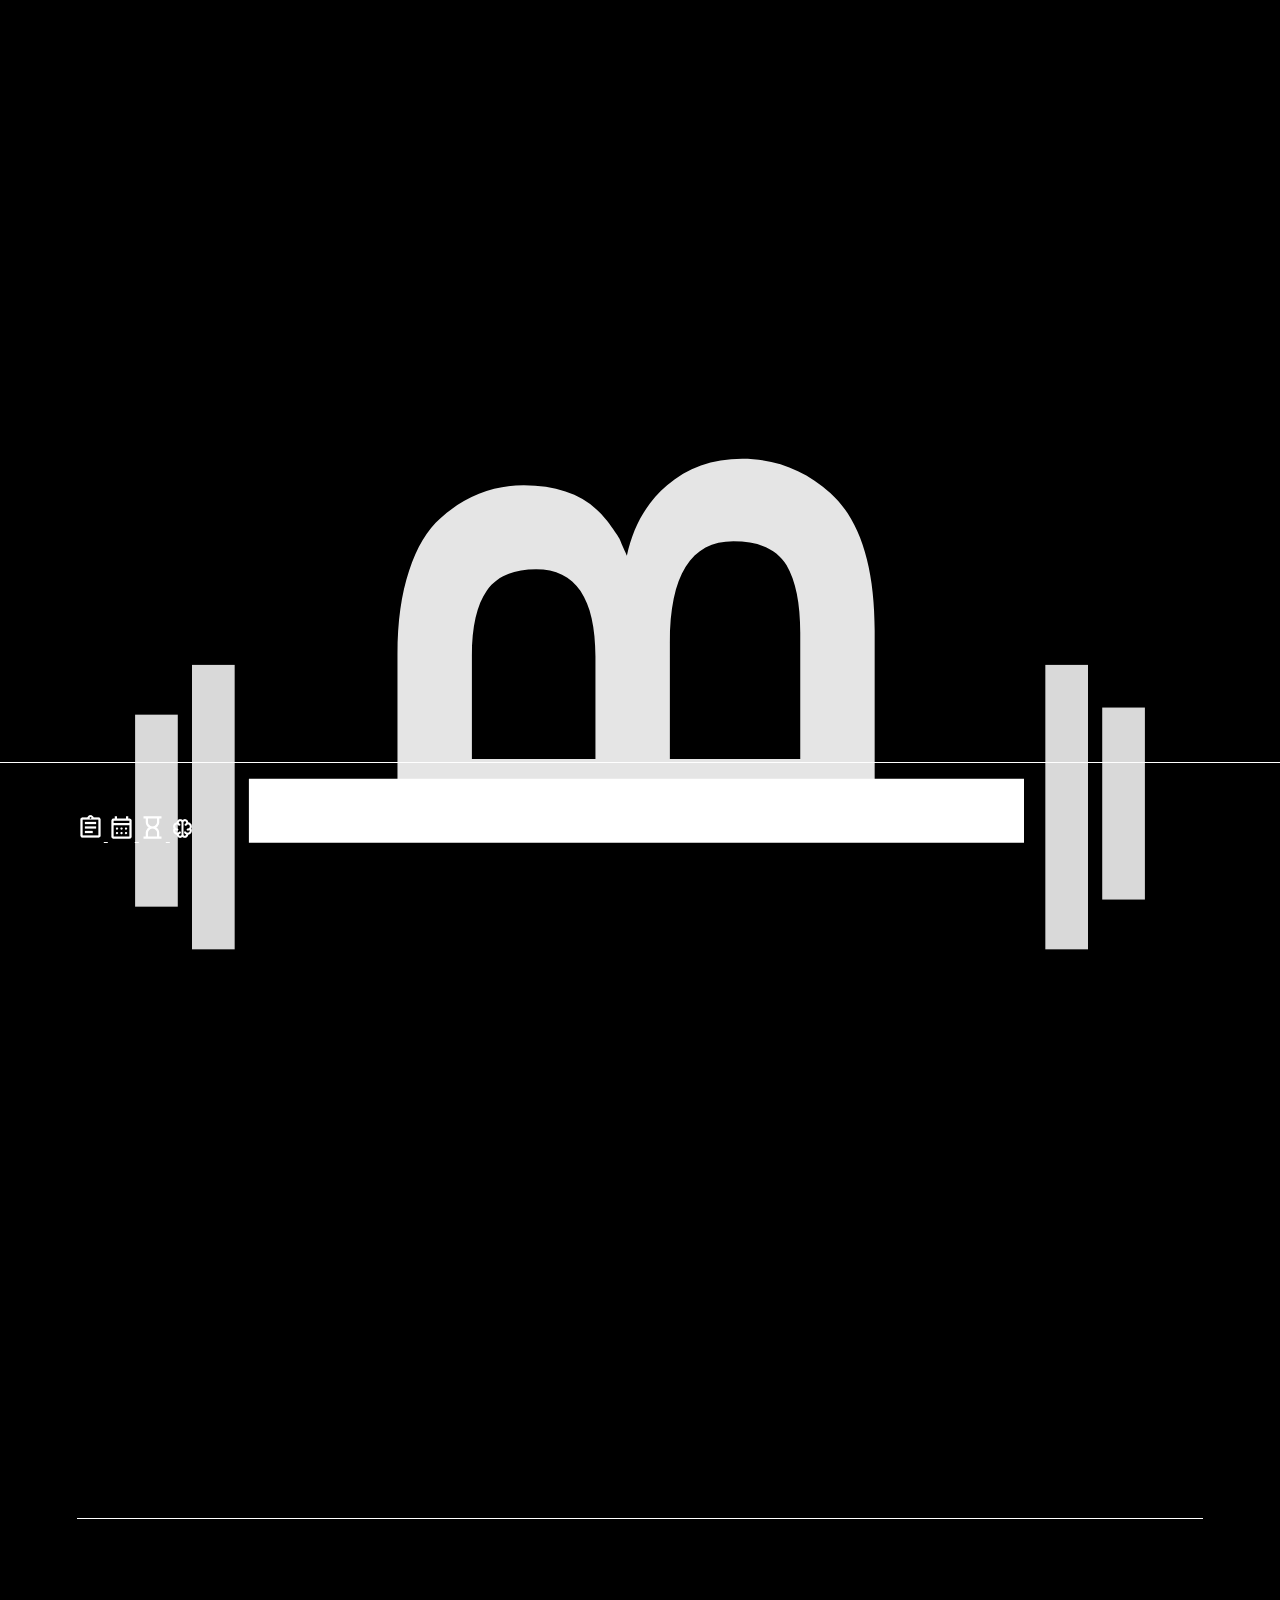
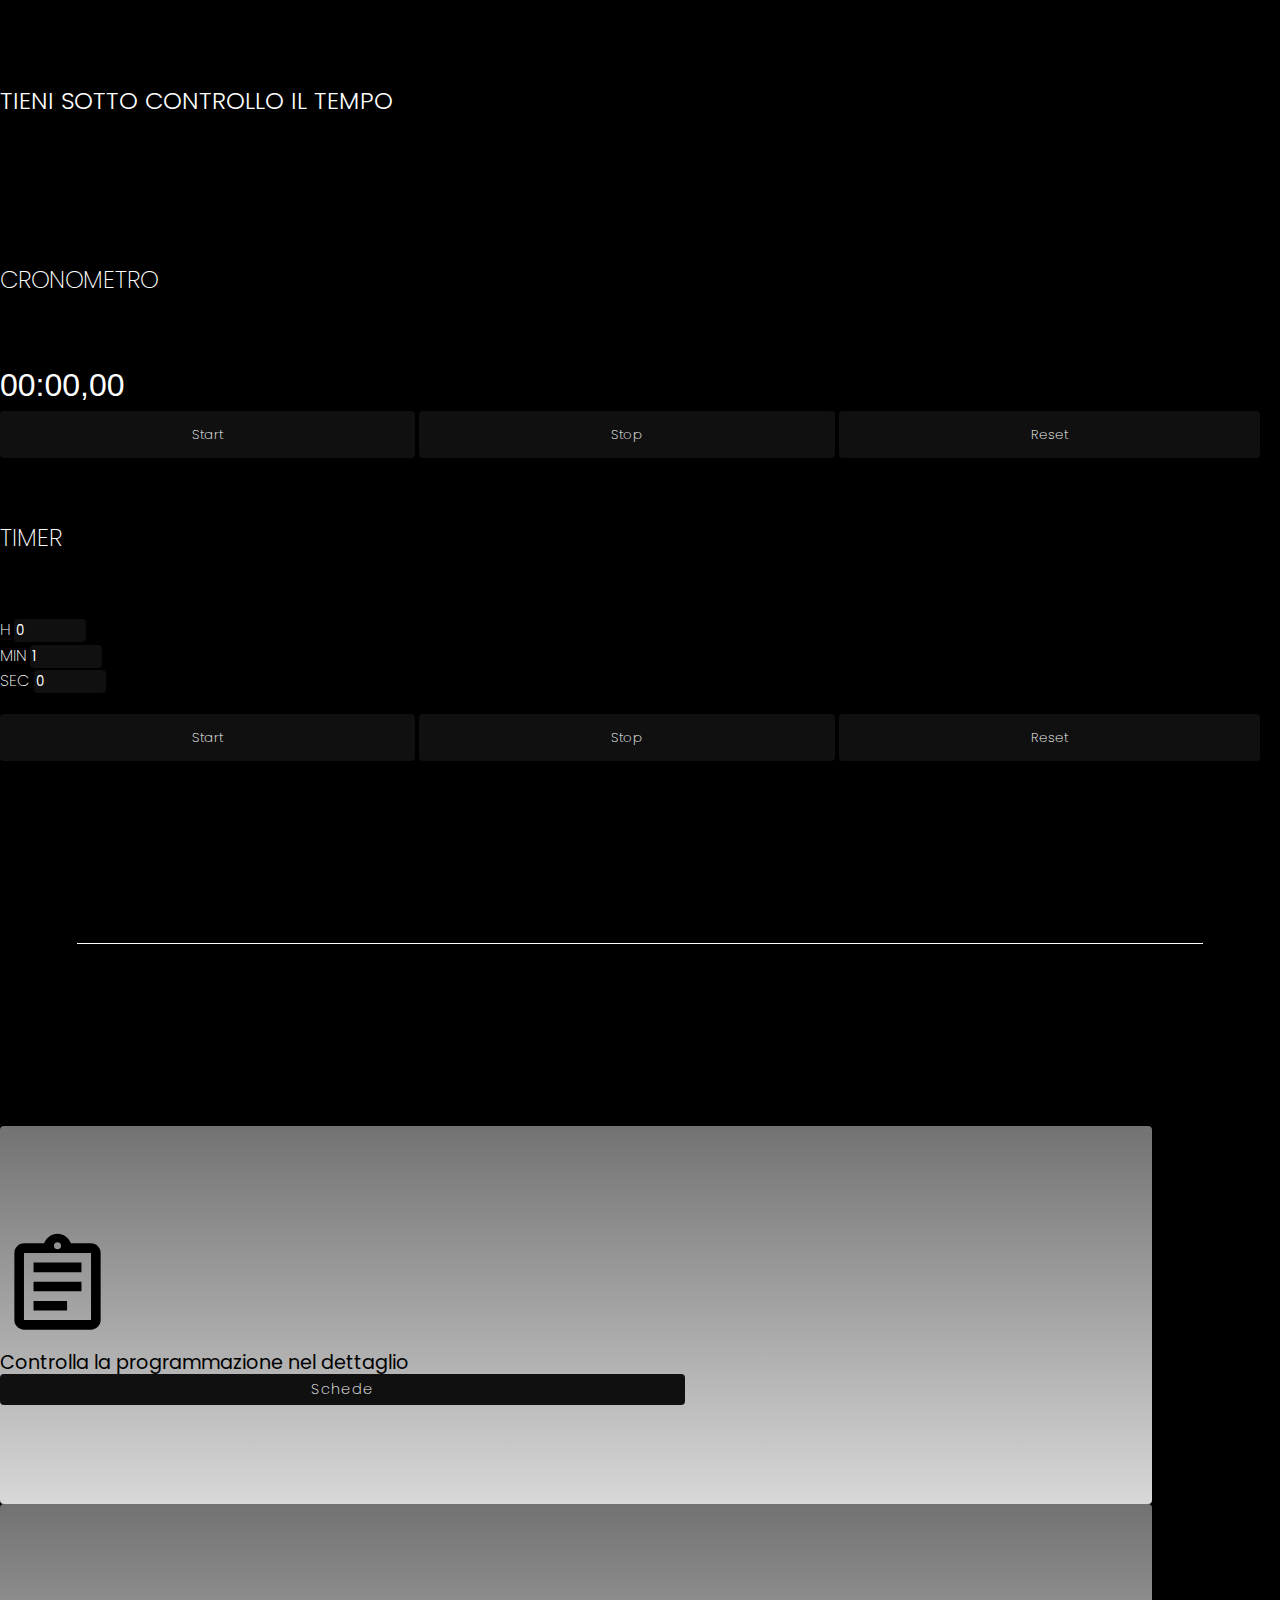
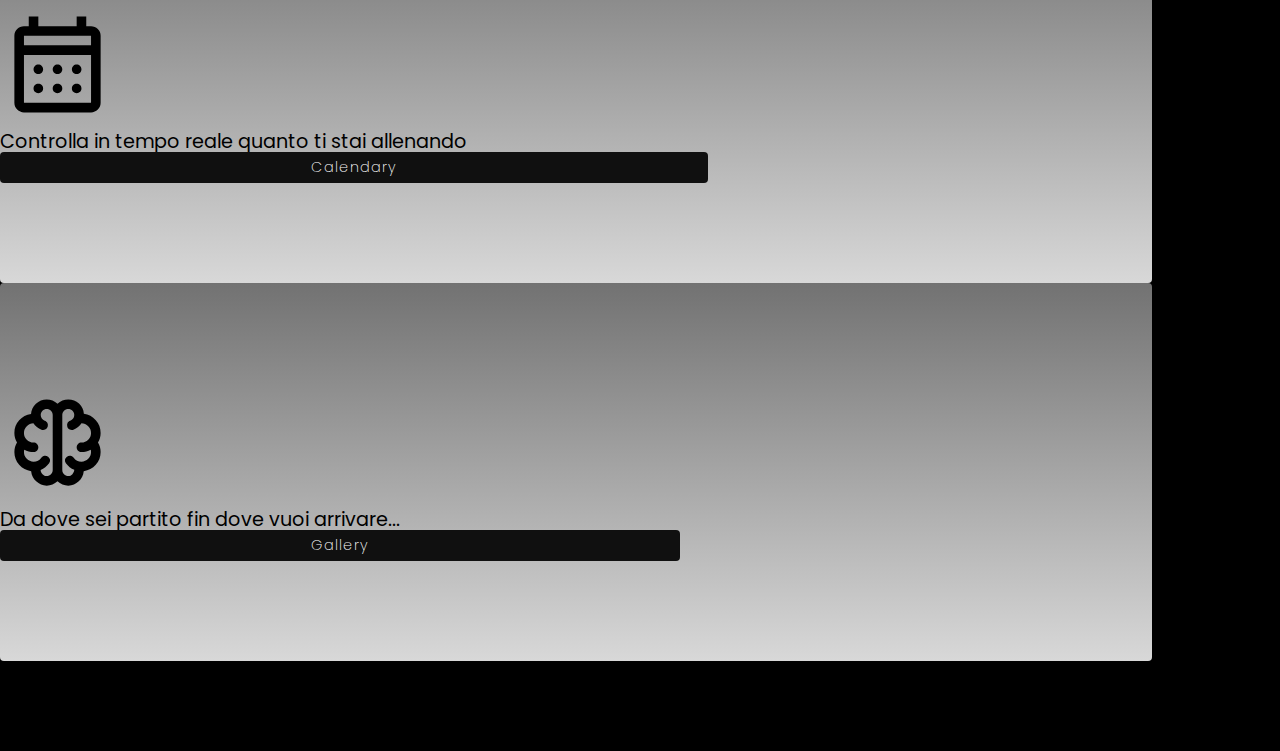
<file: timer.html>
<!doctype html>
<html lang="it">
  <head>
    <meta charset="utf-8">
    <meta name="viewport" content="width=device-width, initial-scale=1">
    <title>Build | Fitness App</title>

    <!--style & reset-->
    <link rel="stylesheet" href="./css/reset.css">
    <link rel="stylesheet" href="./css/style.css">

    <!--font-->
    <link rel="preconnect" href="https://fonts.googleapis.com">
    <link rel="preconnect" href="https://fonts.gstatic.com" crossorigin>
    <link href="https://fonts.googleapis.com/css2?family=Abhaya+Libre:wght@400;500;600;700;800&family=Abril+Fatface&family=Instrument+Sans:ital,wght@0,400..700;1,400..700&family=Jacques+Francois&family=Open+Sans:ital,wght@0,300..800;1,300..800&family=Poppins:ital,wght@0,100;0,200;0,300;0,400;0,500;0,600;0,700;0,800;0,900;1,100;1,200;1,300;1,400;1,500;1,600;1,700;1,800;1,900&family=Raleway:ital,wght@0,100..900;1,100..900&display=swap" rel="stylesheet">

    <!--Bootstrap-->
    <link href="https://cdn.jsdelivr.net/npm/bootstrap@5.3.7/dist/css/bootstrap.min.css" rel="stylesheet" integrity="sha384-LN+7fdVzj6u52u30Kp6M/trliBMCMKTyK833zpbD+pXdCLuTusPj697FH4R/5mcr" crossorigin="anonymous">
  </head>
  <body>
     <!--logo-->
    <div class="logo d-flex justify-content-center align-items-center">
      <a href="./index.html" class="btn-home" ><img src="./img/logo.svg" alt="logo app"></a>
    </div>

    <!--space line-->
    <div class="line-white d-flex justify-content-center align-items-center mx-auto">
      <div class="line"></div>
    </div>
    
    <!--Motivational-->
    <div class="d-flex justify-content-center align-items-center container-fluid pad title mx-low">
      <h1 class="text-center">TIENI SOTTO CONTROLLO IL TEMPO</h1>
    </div>

    <!--orologio-->
    <div class="d-flex flex-column cont-tempo">
        <!--cronometro-->
        <div class="d-flex flex-column justify-content-center">

            <div class="d-flex justify-content-center align-items-center container-fluid pad title title-crono">
                <h2 class="text-center">CRONOMETRO</h2>
            </div>

            <div class="d-flex flex-column justify-content-center align-items-center">
                <div class="crono-number" id="chrono">00:00,00</div>

                <div class="d-flex crono-button-princ justify-content-center">
                    <button class="btn-crono" onclick="startChrono()">Start</button>
                    <button class="btn-crono" onclick="stopChrono()">Stop</button>
                    <button class="btn-crono" onclick="resetChrono()">Reset</button>
                </div>
            </div>

        </div>    

        <!--timer-->
        <div class="d-flex flex-column justify-content-center align-items-center">
            <div class="d-flex justify-content-center align-items-center container-fluid pad title title-crono">
                <h2 class="text-center">TIMER</h2>
            </div>

            <div id="timer-setup" class="d-flex justify-content-center align-items-center gap-2">
                <div class="d-flex flex-column align-items-center">
                    <label class="top-timer" for="input-hours">H</label>
                    <input type="number" id="input-hours" min="0" max="99" value="0" class="form-control text-center">
                </div>

                <div class="d-flex flex-column justify-content-center align-items-center">
                    <label class="top-timer" for="input-minutes">MIN</label>
                    <input type="number" id="input-minutes" min="0" max="59" value="1" class="form-control text-center">
                </div>

                <div class="d-flex flex-column justify-content-center align-items-center">
                    <label class="top-timer" for="input-seconds">SEC</label>
                    <input type="number" id="input-seconds" min="0" max="59" value="0" class="form-control text-center">
                </div>
            </div>

            <div class="d-flex flex-column align-items-center ">
                <div id="timer-display" class="crono-number text-center" style="display:none;">
                00:00,00
                </div>

                <div class="d-flex crono-button-princ crono-timer-princ justify-content-center">
                    <button class="btn-crono" onclick="startTimer()">Start</button>
                    <button class="btn-crono" onclick="stopTimer()">Stop</button>
                    <button class="btn-crono" onclick="resetTimer()">Reset</button>
                </div>
            </div>
        </div>
    </div>
    
    <!--space line-->
    <div class="line-white d-flex justify-content-center align-items-center mx-auto">
      <div class="line"></div>
    </div>

   <!--BOX-->
    <div class="box-cont d-flex flex-column align-items-center mx-top-timer">
      <div class="d-flex flex-column align-items-center justify-content-center box container-fluid mx-auto">
        <img class="icon" src="./img/Vector2.svg" alt="icon 2">

        <div class="d-flex flex-column align-items-center txt-btn1">
          <h2 class="text-center" >Controlla la programmazione nel dettaglio</h2>

          <div class="d-flex flex-column align-items-center btn-2 btn-2-cor">
            <a href="./schede.html">Schede</a>
          </div>
        </div>
      </div>


      <div class="d-flex flex-column align-items-center justify-content-center box container-fluid mx-auto">
        <img class="icon" src="./img/Vector4.svg" alt="icon 4">

        <div class="d-flex flex-column align-items-center txt-btn1">
          <h2 class="text-center" >Controlla in tempo reale quanto ti stai allenando</h2>

          <div class="d-flex flex-column align-items-center btn-2 btn-2-cor">
            <a href="./calendario.html">Calendary</a>
          </div>
        </div>
      </div>

      <div class="d-flex flex-column align-items-center justify-content-center box container-fluid mx-auto">
        <img class="icon" src="./img/Vector5.svg" alt="icon 5">

        <div class="d-flex flex-column align-items-center txt-btn1">
          <h2 class="text-center" >Da dove sei partito fin dove vuoi arrivare...</h2>

          <div class="d-flex flex-column align-items-center btn-2 btn-2-cor">
            <a href="./obbiettivi.html">Gallery</a>
          </div>
        </div>
      </div>
    </div>

    <!--dinamic nav-bar-->
    <div class="navbar-din d-flex flex-column">
      <div class="line2"></div>

      <div class="d-flex justify-content-between align-items-center cont-nav">
        <a href="./schede.html"><img src="./img/icon.png" alt="icon 0 nav"> </a>
        <a href="./calendario.html"><img src="./img/icon1.png" alt="icon 1 nav"> </a>
        <a href="./timer.html"><img src="./img/icon2.png" alt="icon 2 nav"> </a>
        <a href="./obbiettivi.html"><img src="./img/icon3.png" alt="icon 3 nav"> </a>
      </div>
    </div>





    <script src="script.js"></script>
    <script src="https://cdn.jsdelivr.net/npm/bootstrap@5.3.7/dist/js/bootstrap.bundle.min.js" integrity="sha384-ndDqU0Gzau9qJ1lfW4pNLlhNTkCfHzAVBReH9diLvGRem5+R9g2FzA8ZGN954O5Q" crossorigin="anonymous"></script>
  </body>
</html>
</file>
<file: css/style.css>
body{
    background-color:black!important;

    }
    *{
    font-family: Poppins;
    color:white;
    line-height: 1.6;
    }

    .mx-b{
        margin-bottom:50px;
    }
    .mx{
        margin: 50px 0;
    }
    .pad{
        padding: 5% 0;
    }

    h1 {
    font-size: 1.5rem!important;
    line-height: 1.3;
    margin-bottom:0!important;
    font-weight:300!important;
    }
    h2 {
    font-size: 1.2rem!important;
    line-height: 1.3;
    margin-bottom:0!important;
    color:black!important;
    font-weight:400!important;
    }
    p {
    font-size: 16px;
    margin-bottom:0!important;
    }

    /****************HOME***********/
    .logo{
        padding: 5% 0;
    }
    .btn-home{
        width:25%;
    }
    .btn-home img{
        width:100%;
    }

    /*line*/
    .line-white{
        padding:8% 6%;
    }
    .line{
        background-color:white!important;
        height:0.1vh;
        width:100%;
    }

    /*title*/
    .title{
        margin-bottom:50px;

    }
    .title h1{
        width:90%;
    }

    /*box*/
    /*prima box*/
    .box{
        background: linear-gradient(to bottom, #727272, #D8D8D8);
        width:90%!important;
        border-radius:4px;
        gap:20px;
        padding:8% 0;
    }
    .icon{
        width:10%;
    }

    .btn-1{
        width:100%;
        gap:50px;
    }
    .btn-1 a{
        width:25%;
    }
    .btn-img{
        width:100%;
    }

    .txt-btn1{
        gap:30px;
    }
    /*seconda box*/
    .btn-2{
        width:90%;
        gap:15px;
    }
    .btn-2 input{
        border:none;
        width:100%;
        background-color:#101010;
        border-radius:4px;
        color:white;
        font-weight:200;
        font-size:1rem;
    }
    .btn-2 a{
        text-decoration:none;
        padding:0.5% 20%;
        background-color:#101010;
        color:white;
        border-radius:4px;
        font-size:0.9rem;
        font-weight:200;
        letter-spacing:1px;
    }
    .btn-2-cor a{
        padding:0.5% 30%!important; 
    }

    .box-cont{
        gap:30px;
        margin-bottom:90px;
    }

    /*transition motivation*/
    .fade-in {
        color:black;
        font-size:1.3rem;
        text-decoration:underline;
        opacity: 100;
        transform: translateY(10px);
        animation: fadeIn 0.6s ease forwards;
        }

        @keyframes fadeIn {
        to {
            opacity: 1;
            transform: translateY(0);
        }
        }



        .fade-in {
        opacity: 0;
        transform: translateY(10px);
        animation: fadeIn 0.6s ease forwards;
        }

        @keyframes fadeIn {
        to {
            opacity: 1;
            transform: translateY(0);
        }
        }




    /*dinamic navbar*/
    .navbar-din{
        width:100%;
        position: fixed;
        bottom: 0;
        transition: background-color 0.3s ease;
    }
    .navbar-din.scrolled {
        background-color: #444; 
    }
    .line2{
        height:0.1vh;
        width:100%;
        background-color:white;
    }
    .cont-nav{
        width:100%!important;
        padding:4% 6%;
    }

    /****************Schede***************/
    .box-schede{
        padding:2% 3%;
    }
    .cont-schede{
        width:33%;
        padding-bottom:5%;
    }
    .cont-schede h2{
        color:white!important;
        text-align:center;
        font-weight:200!important;
        padding:10% 0;
    }
    .cont-schede input{
        background-color:transparent;
        border:none;
        color:white;
    }
    .border-schede{
        border-right:1px solid white;
    }
    .btn-schede{
        margin-top:20px;
    }
    .btn-schede a{
        padding:1% 10%!important;
    }

    .btn-schede a:active {
    color: rgb(105, 105, 105);
    }
   .cont-schede-principale{
        gap:50px;
        margin-bottom:90px;
   }

   /***************CRONOMETRO******************/
   /*crono*/
   .btn-crono{
        color:white;
        background-color:#101010;
        border:none;
        border-radius:4px;
        padding:1% 15%;
        font-weight:200;
   }
   .crono-button-princ{
        gap:20px;
        
   }
   .crono-number{
        font-family:Arial, Helvetica, sans-serif;
        font-size:4rem;
   }
   .title-crono{
        margin:0;
   }
   .title-crono h2{
        color:white!important;
        font-size:1.5rem!important;
        font-weight:200!important;
   }
   .mx-low{
        margin-bottom:20px;
   }

    /*timer*/
   .form-control{
        background-color:#101010!important;
        border:none!important;
        border-radius:4px!important;
        color:white!important;
   }
   .top-timer{
        font-weight:200;
   }
   .crono-timer-princ{
        margin-top:20px;
   }
   .cont-tempo{
    gap:80px;
    margin-bottom:80px;
   }
   .mx-top-timer{
    margin-top:80px;
   }


   /************CALENDARIO**********/
.calendar {
    width: 80%;
    max-width: 400px;
    background: transparent;
    border-radius: 10px;
    box-shadow: 0 5px 15px rgba(0,0,0,0.1);
    user-select: none;
    margin-bottom:30px;
  }

  .calendar-header {
    display: flex;
    justify-content: space-between;
    align-items: center;
    padding: 14px 18px;
    background-color: transparent;
  }
  .calendar-header button {
    background: transparent;
    border: none;
    color: white;
    font-size: 1.5rem;
    cursor: pointer;
    user-select: none;
    padding: 6px 10px;
    border-radius: 5px;
    transition: background-color 0.3s ease;
  }
 
  .calendar-header .month-year {
    font-weight: 400;
    color:black;
    font-size: 1.3rem;
    background: linear-gradient(to bottom, #727272, #D8D8D8);
    width:100%;
    padding:3% 4%;
    border-radius:4px;
  }

  .weekdays {
    display: grid;
    grid-template-columns: repeat(7, 1fr);
    background-color: transparent;
    padding: 9px 0;
    text-align: center;
    font-weight: 700;
    user-select: none;
  }

  .days {
    display: grid;
    grid-template-columns: repeat(7, 1fr);
    padding: 10px 10px 15px 10px;
    gap: 6px;
  }

  .day {
    padding: 14px 0;
    text-align: center;
    border-radius: 8px;
    cursor: default;
    user-select: none;
    font-weight: 200;
    color: white;
    font-size: 1rem;
  }
  .day.other-month {
    color: rgb(146, 146, 146);
  }
  .day.today {
    font-weight: 800;
  }
  .day.selected {
    background-color: #4caf50;
    color: white;
    font-weight: 700;
  }
  .day.trained {
  background-color: #28a745; /* verde */
  color: white;
  font-weight: bold;
  border-color: #1e7e34;
}


/******************OBBIETTIVI***************/
.title-obj{
    margin-bottom:20px;
}
.p-obj{
    width:90%!important;
    margin-bottom:90px;
}
.p-obj p{
    font-weight:200;
}
.title-step{
    width:90%!important;
    gap:20px;
}
.title-step h2{
    color:white!important;
}
.btn-obj{
    background: linear-gradient(to bottom, #727272, #D8D8D8);
    border:0!important;
    color:black!important;
    font-weight:300!important;
    padding:1% 10%!important;
}

.crono-number{
    font-size:2rem!important;
}
.mx-step{
    margin-bottom:90px;
}
</file>
